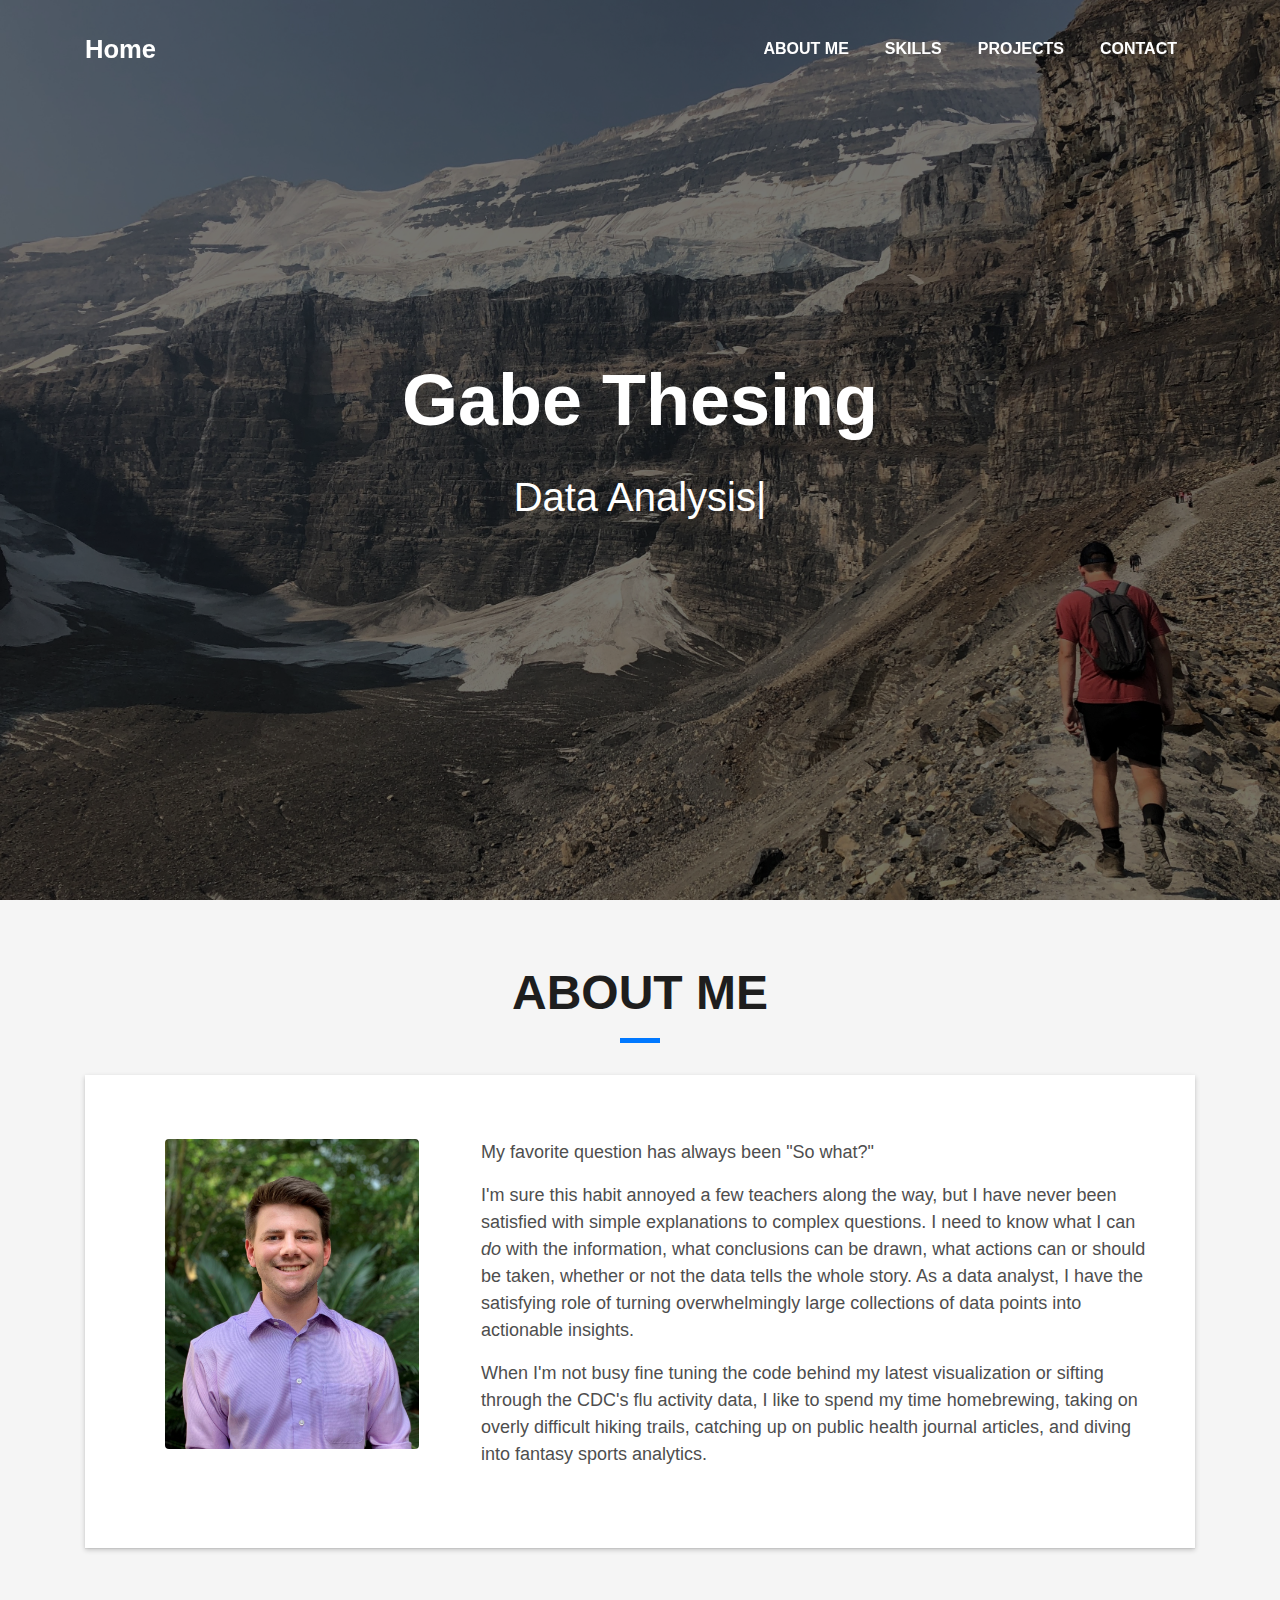
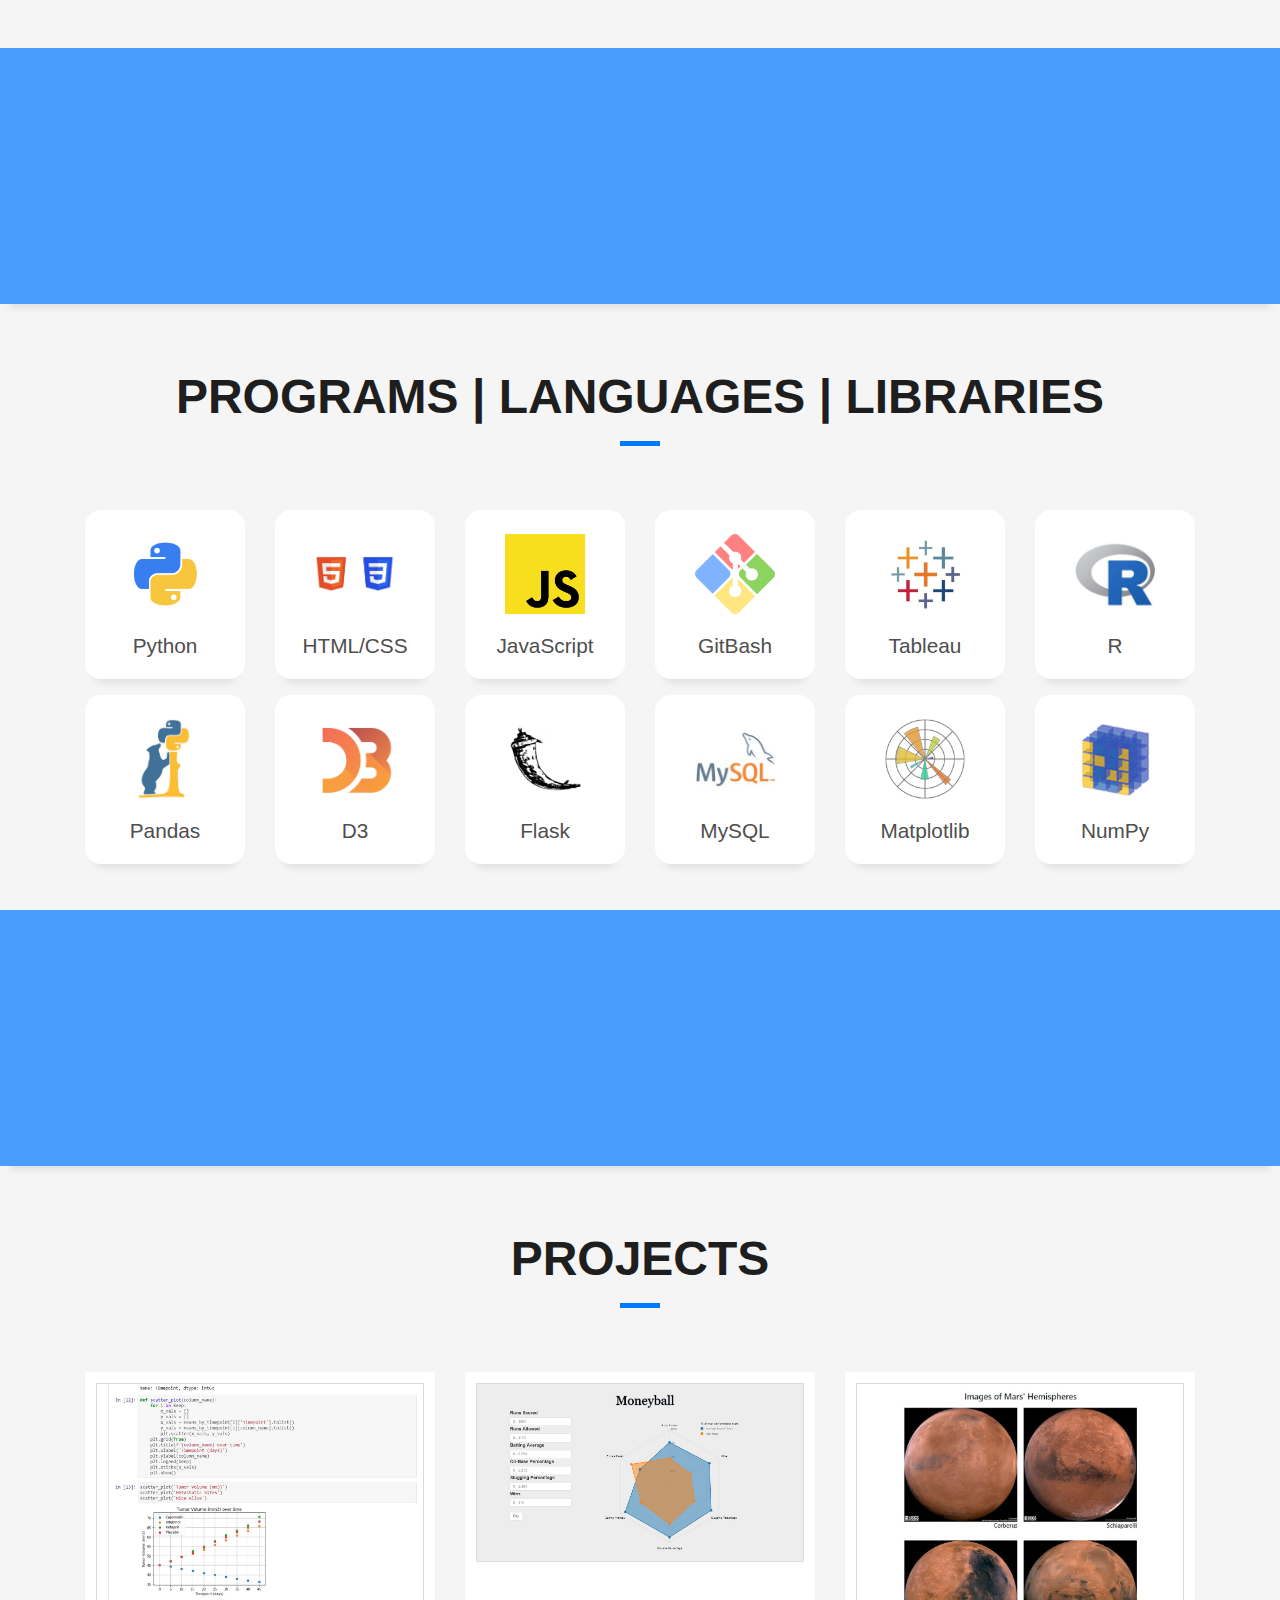
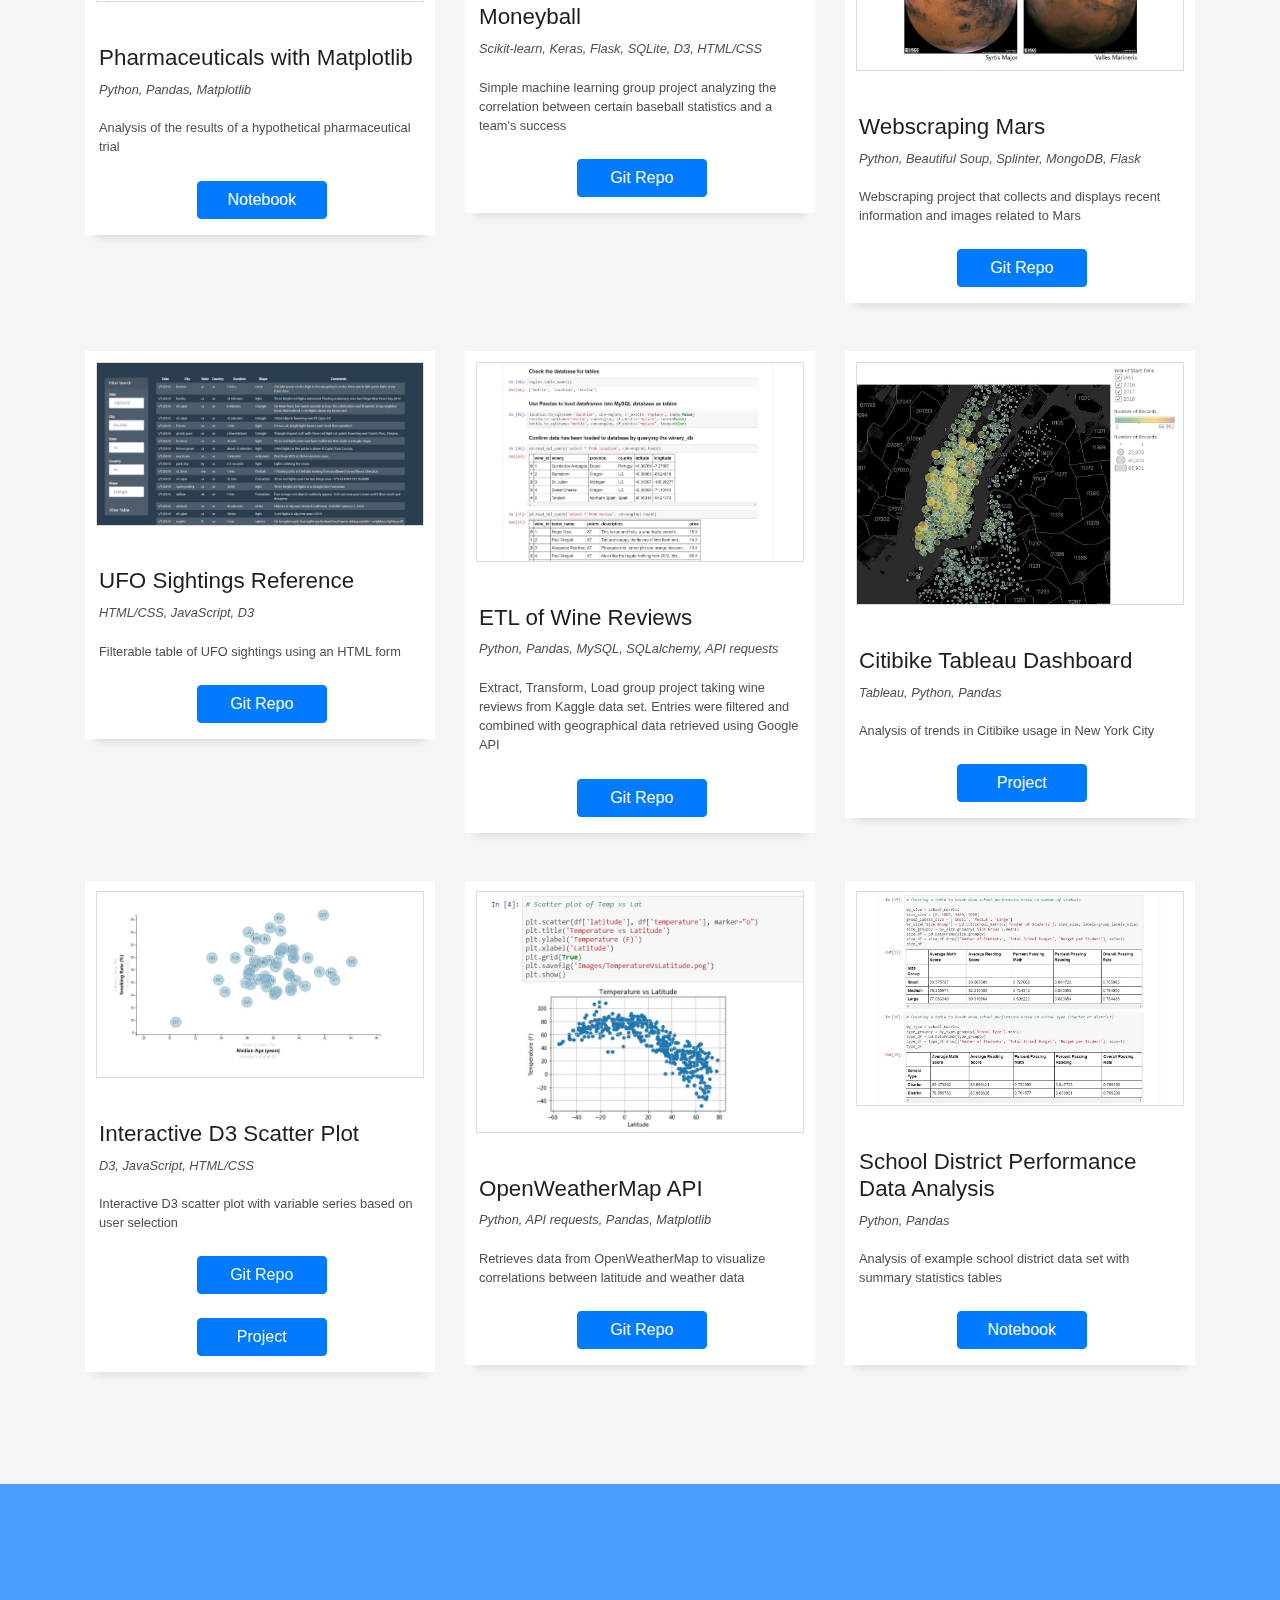
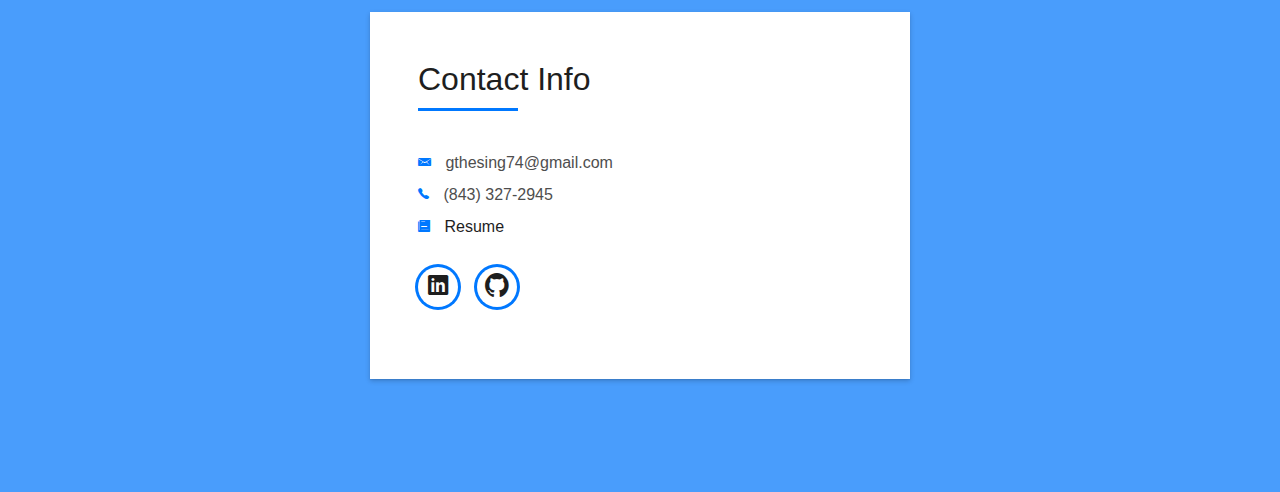
<file: portfolio/index.html>
<!DOCTYPE html>
<html lang="en">
<head>
  <meta charset="utf-8">
  <title>Gabe Thesing Portfolio</title>
  <meta content="width=device-width, initial-scale=1.0" name="viewport">
  <meta content="" name="keywords">
  <meta content="" name="description">

  <!-- Favicons -->
  <!-- <link href="img/favicon.png" rel="icon">  tab icon image -->
  <link href="img/saturn.png" rel="icon">
  <link href="img/apple-touch-icon.png" rel="apple-touch-icon">

  <!-- Bootstrap CSS File -->
  <link href="lib/bootstrap/css/bootstrap.min.css" rel="stylesheet">

  <!-- Libraries CSS Files -->
  <link href="lib/font-awesome/css/font-awesome.min.css" rel="stylesheet">
  <link href="lib/animate/animate.min.css" rel="stylesheet">
  <link href="lib/ionicons/css/ionicons.min.css" rel="stylesheet">
  <link href="lib/owlcarousel/assets/owl.carousel.min.css" rel="stylesheet">
  <link href="lib/lightbox/css/lightbox.min.css" rel="stylesheet">

  <!-- Main Stylesheet File -->
  <link href="css/style.css" rel="stylesheet">

  <!-- Global site tag (gtag.js) - Google Analytics -->
  <script async src="https://www.googletagmanager.com/gtag/js?id=UA-142850513-1"></script>
  <script>
    window.dataLayer = window.dataLayer || [];
    function gtag(){dataLayer.push(arguments);}
    gtag('js', new Date());

    gtag('config', 'UA-142850513-1');
  </script>

</head>

<body id="page-top">

  <!--/ Nav Start /-->
  <nav class="navbar navbar-b navbar-trans navbar-expand-md fixed-top" id="mainNav">
    <div class="container">
      <a class="navbar-brand js-scroll" href="#page-top">Home</a>
      <button class="navbar-toggler collapsed" type="button" data-toggle="collapse" data-target="#navbarDefault"
        aria-controls="navbarDefault" aria-expanded="false" aria-label="Toggle navigation">
        <span></span>
        <span></span>
        <span></span>
      </button>
      <div class="navbar-collapse collapse justify-content-end" id="navbarDefault">
        <ul class="navbar-nav">
          <!-- <li class="nav-item">
            <a class="nav-link js-scroll active" href="#home">Home</a>
          </li> -->
          <li class="nav-item">
            <a class="nav-link js-scroll" href="#about">About Me</a>
          </li>
          <li class="nav-item">
            <a class="nav-link js-scroll" href="#service">Skills</a>
          </li>
          <li class="nav-item">
            <a class="nav-link js-scroll" href="#work">Projects</a>
          </li>
          <li class="nav-item">
            <a class="nav-link js-scroll" href="#contact">Contact</a>
          </li>
          <!-- Blog link in navbar -->
          <!-- <li class="nav-item"><a class="nav-link" href="blog-single.html">Blog</a></li> -->
        </ul>
      </div>
    </div>
  </nav>
  <!--/ Nav End /-->

  <!--/ Intro Skew Start /-->
  <div id="home" class="intro route bg-image" style="background-image: url(img/moraine-hiking.jpg)">
    <div class="overlay-itro"></div>
    <div class="intro-content display-table">
      <div class="table-cell">
        <div class="container">
          <h1 class="intro-title mb-4">Gabe Thesing</h1>
          <p class="intro-subtitle"><span><b>Data </b></span><span class="text-slider-items">Analysis,Visualization,Wrangling</span><strong class="text-slider"></strong></p>
          <!-- <p class="pt-3"><a class="btn btn-primary btn js-scroll px-4" href="#about" role="button">Learn More</a></p> -->
        </div>
      </div>
    </div>
  </div>
  <!--/ Intro Skew End /-->

  <!-- About Me section start -->
  <section id="about" class="about-mf sect-pt4 route">
    <div class="container">
      <div class="row">
        <div class="col-sm-12">
          <div class="title-box text-center" style="margin-bottom:2rem">
            <h3 class="title-a">
              About Me
            </h3>
            <p class="subtitle-a"></p>
            <div class="line-mf"></div>
          </div>
        </div>
        <div class="col-sm-12">
          <div class="box-shadow-full" style="margin-bottom: 100px">
            <div class="row">
              <div class="col-md-4">
                <div class="about-img">
                  <img src="img/linkedin_pic.jpg" class="img-fluid rounded b-shadow-a" alt="Avatar">
                </div>
                <div class="skill-mf">
                  <!-- <span>HTML</span> <span class="pull-right">85%</span>
                  <div class="progress">
                    <div class="progress-bar" role="progressbar" style="width: 85%;" aria-valuenow="85" aria-valuemin="0"
                      aria-valuemax="100"></div>
                  </div> -->
                </div>
              </div>
              <div class="col-md-8">
                <div class="about-me pt-4 pt-md-0">
                  <!-- <div class="title-box-2">
                    <h5 class="title-left">
                      About me
                    </h5>
                  </div> -->
                  <p class="lead">
                    My favorite question has always been "So what?"
                  </p>
                  <p class="lead">
                    I'm sure this habit annoyed a few teachers along the way, but I have never been satisfied with simple explanations to complex questions.  
                    I need to know what I can <i>do</i> with the information, what conclusions can be drawn, what actions can or should be taken, whether or not the data tells the whole story.  
                    As a data analyst, I have the satisfying role of turning overwhelmingly large collections of data points into actionable insights.
                  </p>
                  <p class="lead">
                    When I'm not busy fine tuning the code behind my latest visualization or sifting through the CDC's flu activity data, I like to spend my time homebrewing, taking on overly difficult hiking trails, catching up on public health journal articles, and diving into fantasy sports analytics. 
                  </p>
                </div>
              </div>
            </div>
          </div>
        </div>
      </div>
    </div>
  </section>
  <!-- About me section end -->

  <div class="section-counter paralax-mf bg-image" style="background-image: url(img/moraine-hiking.jpg)">
    <div class="overlay-mf"></div>
    </div>
  </div>

  <!--/ Section Services Star /-->
  <section id="service" class="services-mf route">
    <div class="container">
      <div class="row">
        <div class="col-sm-12">
          <div class="title-box text-center">
            <h3 class="title-a skills">
              Programs | Languages | Libraries
            </h3>
            <p class="subtitle-a"></p>
            <div class="line-mf"></div>
          </div>
        </div>
      </div>
      <div class="row">
        <div class="col-sm-6 col-md-4 col-lg-2">
          <div class="service-box">
            <div class="service-ico">
              <img src="img/logo/python.ico" class="skills-icon" alt="python-logo">
            </div>
            <div class="service-content">
              <p class="s-description text-center">
                Python 
              </p>
            </div>
          </div>
        </div>
        <div class="col-sm-6 col-md-4 col-lg-2">
          <div class="service-box">
            <div class="service-ico">
              <img src="img/logo/html-css.jpg" class="skills-icon" alt="html-css-logo">
            </div>
            <div class="service-content">
              <p class="s-description text-center">
                HTML/CSS 
              </p>
            </div>
          </div>
        </div>
        <div class="col-sm-6 col-md-4 col-lg-2">
          <div class="service-box">
            <div class="service-ico">
                <img src="img/logo/javascript.png" class="skills-icon" alt="js-logo">
            </div>
            <div class="service-content">
              <p class="s-description text-center">
                JavaScript
              </p>
            </div>
          </div>
        </div>
        <div class="col-sm-6 col-md-4 col-lg-2">
          <div class="service-box">
            <div class="service-ico">
                <img src="img/logo/gitbash.png" class="skills-icon" alt="gitbash-logo">
            </div>
            <div class="service-content">
              <p class="s-description text-center">
                GitBash
              </p>
            </div>
          </div>
        </div>
        <div class="col-sm-6 col-md-4 col-lg-2">
          <div class="service-box">
            <div class="service-ico">
                <img src="img/logo/tableau.jpg" class="skills-icon" alt="tableau-logo">
            </div>
            <div class="service-content">
              <p class="s-description text-center">
                Tableau
              </p>
            </div>
          </div>
        </div>
        <div class="col-sm-6 col-md-4 col-lg-2">
          <div class="service-box">
            <div class="service-ico">
                <img src="img/logo/R.JPG" class="skills-icon" alt="r-logo">
            </div>
            <div class="service-content">
              <p class="s-description text-center">
                R
              </p>
            </div>
          </div>
        </div>
        <div class="col-sm-6 col-md-4 col-lg-2">
          <div class="service-box">
            <div class="service-ico">
                <img src="img/logo/pandas.jpg" class="skills-icon" alt="pandas-logo">
            </div>
            <div class="service-content">
              <p class="s-description text-center">
                Pandas
              </p>
            </div>
          </div>
        </div>
        <div class="col-sm-6 col-md-4 col-lg-2">
          <div class="service-box">
            <div class="service-ico">
                <img src="img/logo/d3.png" class="skills-icon" alt="d3-logo">
            </div>
            <div class="service-content">
              <p class="s-description text-center">
                D3
              </p>
            </div>
          </div>
        </div>
        <div class="col-sm-6 col-md-4 col-lg-2">
          <div class="service-box">
            <div class="service-ico">
                <img src="img/logo/flask.jpg" class="skills-icon" alt="flask-logo">
            </div>
            <div class="service-content">
              <p class="s-description text-center">
                Flask
              </p>
            </div>
          </div>
        </div>
        <div class="col-sm-6 col-md-4 col-lg-2">
          <div class="service-box">
            <div class="service-ico">
                <img src="img/logo/mysql.jpg" class="skills-icon" alt="mysql-logo">
            </div>
            <div class="service-content">
              <p class="s-description text-center">
                MySQL
              </p>
            </div>
          </div>
        </div>
        <div class="col-sm-6 col-md-4 col-lg-2">
          <div class="service-box">
            <div class="service-ico">
                <img src="img/logo/matplotlib.png" class="skills-icon" alt="matplotlib-logo">
            </div>
            <div class="service-content">
              <p class="s-description text-center">
                Matplotlib
              </p>
            </div>
          </div>
        </div>
        <div class="col-sm-6 col-md-4 col-lg-2">
          <div class="service-box">
            <div class="service-ico">
                <img src="img/logo/numpy.png" class="skills-icon" alt="numpy-logo">
            </div>
            <div class="service-content">
              <p class="s-description text-center">
                NumPy
              </p>
            </div>
          </div>
        </div>
      </div>
    </div>
    <svg width="100" height="30"></svg>
  </section>
  <!--/ Section Services End /-->

  <!-- <div class="section-counter paralax-mf bg-image" style="background-image: url(img/counters-bg.jpg)"> -->
  <div class="section-counter paralax-mf bg-image" style="background-image: url(img/moraine-hiking.jpg)">
    <div class="overlay-mf"></div>
    <div class="container">
      <!-- <div class="row">
        <div class="col-sm-3 col-lg-3">
          <div class="counter-box">
            <div class="counter-ico">
              <span class="ico-circle"><i class="ion-checkmark-round"></i></span>
            </div>
            <div class="counter-num">
              <p class="counter">450</p>
              <span class="counter-text">WORKS COMPLETED</span>
            </div>
          </div>
        </div>
        <div class="col-sm-3 col-lg-3">
          <div class="counter-box pt-4 pt-md-0">
            <div class="counter-ico">
              <span class="ico-circle"><i class="ion-ios-calendar-outline"></i></span>
            </div>
            <div class="counter-num">
              <p class="counter">15</p>
              <span class="counter-text">YEARS OF EXPERIENCE</span>
            </div>
          </div>
        </div>
        <div class="col-sm-3 col-lg-3">
          <div class="counter-box pt-4 pt-md-0">
            <div class="counter-ico">
              <span class="ico-circle"><i class="ion-ios-people"></i></span>
            </div>
            <div class="counter-num">
              <p class="counter">550</p>
              <span class="counter-text">TOTAL CLIENTS</span>
            </div>
          </div>
        </div>
        <div class="col-sm-3 col-lg-3">
          <div class="counter-box pt-4 pt-md-0">
            <div class="counter-ico">
              <span class="ico-circle"><i class="ion-ribbon-a"></i></span>
            </div>
            <div class="counter-num">
              <p class="counter">36</p>
              <span class="counter-text">AWARD WON</span>
            </div>
          </div>
        </div> -->
      </div>
    </div>
  </div>

  <!--/ Section Portfolio Star /-->
  <section id="work" class="portfolio-mf sect-pt4 route">
    <div class="container">
      <div class="row">
        <div class="col-sm-12">
          <div class="title-box text-center">
            <h3 class="title-a">
              Projects
            </h3>
            <p class="subtitle-a">
            </p>
            <div class="line-mf"></div>
          </div>
        </div>
      </div>
      <div class="row">

        <div class="col-md-4">
          <div class="work-box">
            <a>
              <div class="work-img">
                <img src="img/pymaceuticals-preview.JPG" alt="" class="img-fluid">
              </div>
              <div class="work-content">
                <div class="row">
                  <div class="col-sm-12">
                    <h2 class="w-title">Pharmaceuticals with Matplotlib</h2>
                    <div class="w-more">
                      <span class="w-date">
                        <i>Python, Pandas, Matplotlib</i>
                      </span><br><br>                 
                      <span class="w-date">
                        Analysis of the results of a hypothetical pharmaceutical trial 
                      </span>
                    </div>
                    <a href="https://github.com/gthesing/05-matplotlib-pymaceuticals/blob/master/main_pymaceuticals.ipynb" target="_blank" class="btn btn-primary">
                      Notebook
                    </a>
                  </div>
                </div>
              </div>
            </a>
          </div>
        </div>
        <div class="col-md-4">
          <div class="work-box">
            <!-- <a href="img/work-1.jpg" data-lightbox="gallery-mf"> -->
            <a>
              <div class="work-img">
                <img src="img/moneyball_preview.JPG" alt="" class="img-fluid">
              </div>
              <div class="work-content">
                <div class="row">
                  <div class="col-sm-12">
                    <h2 class="w-title">Moneyball</h2>
                    <div class="w-more">
                      <span class="w-date">
                        <i>Scikit-learn, Keras, Flask, SQLite, D3, HTML/CSS</i>
                      </span><br><br>                 
                      <span class="w-date">
                         Simple machine learning group project analyzing the correlation between certain baseball statistics and a team's success
                      </span>
                    </div>
                    <a href="https://github.com/gthesing/moneyball" target="_blank" class="btn btn-primary">
                      Git Repo
                    </a>
                    <!-- <a href="#" target="_blank" class="btn btn-primary">
                      Project
                    </a> -->
                  </div>
                  <!-- <div class="col-sm-4">
                    <div class="w-like">
                      <span class="ion-ios-plus-outline"></span>
                    </div>
                  </div> -->
                </div>
              </div>
            </a>
          </div>
        </div>
        <div class="col-md-4">
          <div class="work-box">
            <a>
              <div class="work-img">
                <img src="img/mars-preview.JPG" alt="" class="img-fluid">
              </div>
              <div class="work-content">
                <div class="row">
                  <div class="col-sm-12">
                    <h2 class="w-title">Webscraping Mars</h2>
                    <div class="w-more">
                      <span class="w-date">
                        <i>Python, Beautiful Soup, Splinter, MongoDB, Flask</i>
                      </span><br><br>
                      <span class="w-date">
                        Webscraping project that collects and displays recent information and images related to Mars 
                      </span>
                    </div>
                    <a href="https://github.com/gthesing/10-mars-mission-webscraping" target="_blank" class="btn btn-primary">
                      Git Repo
                    </a>
                    <!-- <a href="#" target="_blank" class="btn btn-primary">
                      Project
                    </a> -->
                  </div>
                </div>
              </div>
            </a>
          </div>
        </div>
        <div class="col-md-4">
          <div class="work-box">
            <a>
              <div class="work-img">
                <img src="img/aliens-preview.JPG" alt="" class="img-fluid">
              </div>
              <div class="work-content">
                <div class="row">
                  <div class="col-sm-12">
                    <h2 class="w-title">UFO Sightings Reference</h2>
                    <div class="w-more">
                      <span class="w-date">
                        <i>HTML/CSS, JavaScript, D3</i>
                      </span><br><br>
                      <span class="w-date">
                        Filterable table of UFO sightings using an HTML form
                      </span>
                    </div>
                    <a href="https://github.com/gthesing/Aliens-JS" target="_blank" class="btn btn-primary">
                      Git Repo
                    </a>
                    <!-- <a href="#" target="_blank" class="btn btn-primary">
                      Project
                    </a> -->
                  </div>
                </div>
              </div>
            </a>
          </div>
        </div>
        <div class="col-md-4">
          <div class="work-box">
            <a>
              <div class="work-img">
                <img src="img/ETL-preview.JPG" alt="" class="img-fluid">
              </div>
              <div class="work-content">
                <div class="row">
                  <div class="col-sm-12">
                    <h2 class="w-title">ETL of Wine Reviews</h2>
                    <div class="w-more">
                      <span class="w-date">
                        <i>Python, Pandas, MySQL, SQLalchemy, API requests</i>
                      </span><br><br>
                      <span class="w-date">
                        Extract, Transform, Load group project taking wine reviews from Kaggle data set.  Entries were filtered and combined with geographical data retrieved using Google API 
                      </span>
                    </div>
                    <a href="https://github.com/gthesing/wine-ETL/" target="_blank" class="btn btn-primary">
                      Git Repo
                    </a>
                  </div>
                </div>
              </div>
            </a>
          </div>
        </div>
        <div class="col-md-4">
          <div class="work-box">
            <a>
              <div class="work-img">
                <img src="img/citibike-preview.JPG" alt="" class="img-fluid">
              </div>
              <div class="work-content">
                <div class="row">
                  <div class="col-sm-12">
                    <h2 class="w-title">Citibike Tableau Dashboard</h2>
                    <div class="w-more">
                      <span class="w-date">
                        <i>Tableau, Python, Pandas</i>
                      </span><br><br>
                      <span class="w-date">
                        Analysis of trends in Citibike usage in New York City 
                      </span>
                    </div>
                    <a href="https://gthesing.github.io/projects/citibike/" target="_blank" class="btn btn-primary">
                      Project
                    </a>
                  </div>
                </div>
              </div>
            </a>
          </div>
        </div>
        <div class="col-md-4">
          <div class="work-box">
            <a>
              <div class="work-img">
                <img src="img/d3-interactive-preview.JPG" alt="" class="img-fluid">
              </div>
              <div class="work-content">
                <div class="row">
                  <div class="col-sm-12">
                    <h2 class="w-title">Interactive D3 Scatter Plot</h2>
                    <div class="w-more">
                      <span class="w-date">
                        <i>D3, JavaScript, HTML/CSS</i>
                      </span><br><br>
                      <span class="w-date">
                        Interactive D3 scatter plot with variable series based on user selection
                      </span>
                    </div>
                    <a href="https://github.com/gthesing/13-D3-interactive-plotting" target="_blank" class="btn btn-primary">
                      Git Repo
                    </a>
                    <a href="https://gthesing.github.io/projects/D3interactive/" target="_blank" class="btn btn-primary">
                      Project
                    </a>
                  </div>
                </div>
              </div>
            </a>
          </div>
        </div>
        <div class="col-md-4">
          <div class="work-box">
            <a>
              <div class="work-img">
                <img src="img/openweather-preview.JPG" alt="" class="img-fluid">
              </div>
              <div class="work-content">
                <div class="row">
                  <div class="col-sm-12">
                    <h2 class="w-title">OpenWeatherMap API</h2>
                    <div class="w-more">
                      <span class="w-date">
                        <i>Python, API requests, Pandas, Matplotlib</i>
                      </span><br><br>
                      <span class="w-date">
                        Retrieves data from OpenWeatherMap to visualize correlations between latitude and weather data
                      </span>
                    </div>
                    <a href="https://github.com/gthesing/06-WeatherPy" target="_blank" class="btn btn-primary">
                      Git Repo
                    </a>
                  </div>
                </div>
              </div>
            </a>
          </div>
        </div>
        <div class="col-md-4">
          <div class="work-box">
            <a>
              <div class="work-img">
                <img src="img/py-academy-preview.JPG" alt="" class="img-fluid">
              </div>
              <div class="work-content">
                <div class="row">
                  <div class="col-sm-12">
                    <h2 class="w-title">School District Performance Data Analysis</h2>
                    <div class="w-more">
                      <span class="w-date">
                        <i>Python, Pandas</i>
                      </span><br><br>
                      <span class="w-date">
                        Analysis of example school district data set with summary statistics tables 
                      </span>
                    </div>
                    <a href="https://github.com/gthesing/04-pyacademy/blob/master/AcademyOfPy.ipynb" target="_blank" class="btn btn-primary">
                      Notebook
                    </a>
                  </div>
                </div>
              </div>
            </a>
          </div>
        </div>
        
      </div>
    </div>
  </section>
  <!--/ Section Portfolio End /-->

  <!--/ Section Contact-Footer Star /-->
  <section class="paralax-mf footer-paralax bg-image sect-mt4 route" style="background-image: url(img/moraine-hiking.jpg)">
    <div class="overlay-mf"></div>
    <div class="container">
      <div class="row">
        <div class="col-sm-3"></div>
        <div class="col-sm-6">
          <div class="contact-mf">
            <div id="contact" class="box-shadow-full">
              <div class="row">
                <!-- <div class="col-md-6">
                  <div class="title-box-2">
                    <h5 class="title-left">
                      Send Us a Message
                    </h5>
                  </div>
                  <div>
                      <form action="" method="post" role="form" class="contactForm">
                      <div id="sendmessage">Your message has been sent. Thank you!</div>
                      <div id="errormessage"></div>
                      <div class="row">
                        <div class="col-md-12 mb-3">
                          <div class="form-group">
                            <input type="text" name="name" class="form-control" id="name" placeholder="Your Name" data-rule="minlen:4" data-msg="Please enter at least 4 chars" />
                            <div class="validation"></div>
                          </div>
                        </div>
                        <div class="col-md-12 mb-3">
                          <div class="form-group">
                            <input type="email" class="form-control" name="email" id="email" placeholder="Your Email" data-rule="email" data-msg="Please enter a valid email" />
                            <div class="validation"></div>
                          </div>
                        </div>
                        <div class="col-md-12 mb-3">
                            <div class="form-group">
                              <input type="text" class="form-control" name="subject" id="subject" placeholder="Subject" data-rule="minlen:4" data-msg="Please enter at least 8 chars of subject" />
                              <div class="validation"></div>
                            </div>
                        </div>
                        <div class="col-md-12 mb-3">
                          <div class="form-group">
                            <textarea class="form-control" name="message" rows="5" data-rule="required" data-msg="Please write something for us" placeholder="Message"></textarea>
                            <div class="validation"></div>
                          </div>
                        </div>
                        <div class="col-md-12">
                          <button type="submit" class="button button-a button-big button-rouded">Send Message</button>
                        </div>
                      </div>
                    </form>
                  </div>
                </div> -->

                <div class="col-md-12">
                  <div class="title-box-2 pt-4 pt-md-0">
                    <h5 class="title-left">
                      Contact Info
                    </h5>
                  </div>
                  <div class="more-info">
                    <ul class="list-ico">
                      <li><span class="ion-email"></span> gthesing74@gmail.com</li>
                      <li><span class="ion-ios-telephone"></span> (843) 327-2945</li>
                      <li><span class="ion-ios-paper" style=""></span><a href="../portfolio/img/GabeThesingResume.pdf"> Resume</a></li>
                    </ul>
                  </div>
                  <div class="socials">
                    <ul>
                      <!-- Social media icons with links -->
                      <li><a href="https://www.linkedin.com/in/gabethesing/" target="_blank"><span class="ico-circle"><i class="ion-social-linkedin"></i></span></a></li>
                      <li><a href="https://github.com/gthesing" target="_blank"><span class="ico-circle"><i class="ion-social-github"></i></span></a></li>
                      <!-- <li><a href="https://codepen.io/gthesing/"><span class="ico-circle"><i class="ion-social-codepen"></i></span></a></li> -->
                      <!-- <li><a href="#"><span class="ico-circle"><i class="ion-social-twitter" alt="Twitter"></i></span></a></li> -->
                    </ul>
                  </div>
                </div>
                
              </div>
            </div>
          </div>
        </div>
        <div class="col-sm-3"></div>
      </div>
    </div>
    <footer>
      <div class="container">
        <div class="row">
          <div class="col-sm-12">
            <div class="copyright-box">
              <!-- <p class="copyright">&copy; Copyright <strong>DevFolio</strong>. All Rights Reserved</p> -->
              
            </div>
          </div>
        </div>
      </div>
    </footer>
  </section>
  <!--/ Section Contact-footer End /-->

  <a href="#" class="back-to-top"><i class="fa fa-chevron-up"></i></a>
  <div id="preloader"></div>

  <!-- JavaScript Libraries -->
  <script src="lib/jquery/jquery.min.js"></script>
  <script src="lib/jquery/jquery-migrate.min.js"></script>
  <script src="lib/popper/popper.min.js"></script>
  <script src="lib/bootstrap/js/bootstrap.min.js"></script>
  <script src="lib/easing/easing.min.js"></script>
  <script src="lib/counterup/jquery.waypoints.min.js"></script>
  <script src="lib/counterup/jquery.counterup.js"></script>
  <script src="lib/owlcarousel/owl.carousel.min.js"></script>
  <script src="lib/lightbox/js/lightbox.min.js"></script>
  <script src="lib/typed/typed.min.js"></script>
  <!-- Contact Form JavaScript File -->
  <script src="contactform/contactform.js"></script>

  <!-- Template Main Javascript File -->
  <script src="js/main.js"></script>

</body>
</html>
</file>
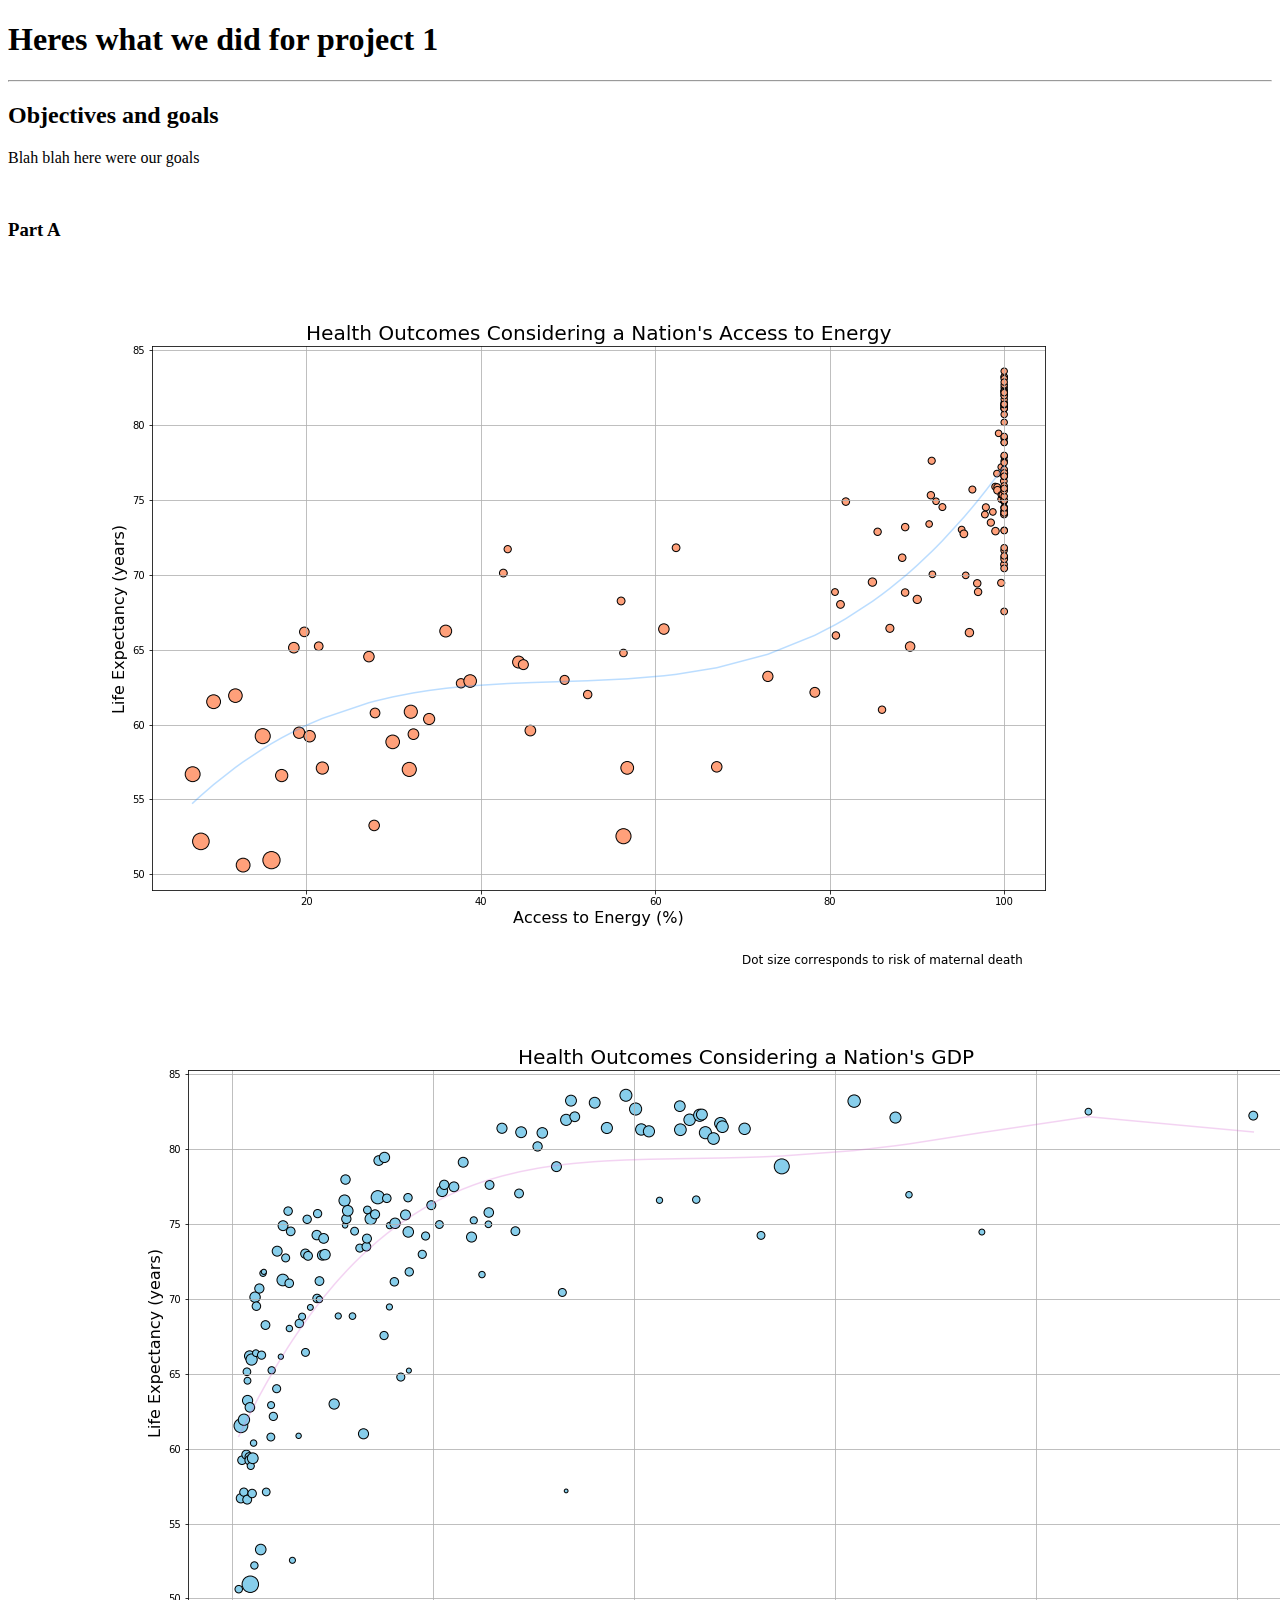
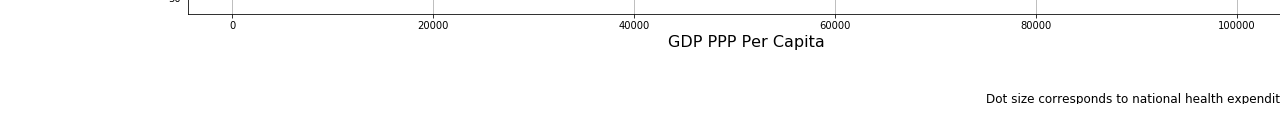
<file: project_1/index.html>
<!DOCTYPE html>
<html lang="en">

<!-- Header -->
<head>
    <meta charset="UTF-8">
    <title>Title of the webpage</title>
</head>

<!-- Body -->
<body>
    <h1>Heres what we did for project 1</h1>
    <hr>

    <h2>Objectives and goals</h2>
    <p>Blah blah here were our goals</p>
    <br>

    <h3>Part A</h3>
    
    <img src="pic1.png" alt="first picture">
    <img src="pic2.png" alt="second picture">

</body>



</html>
</file>
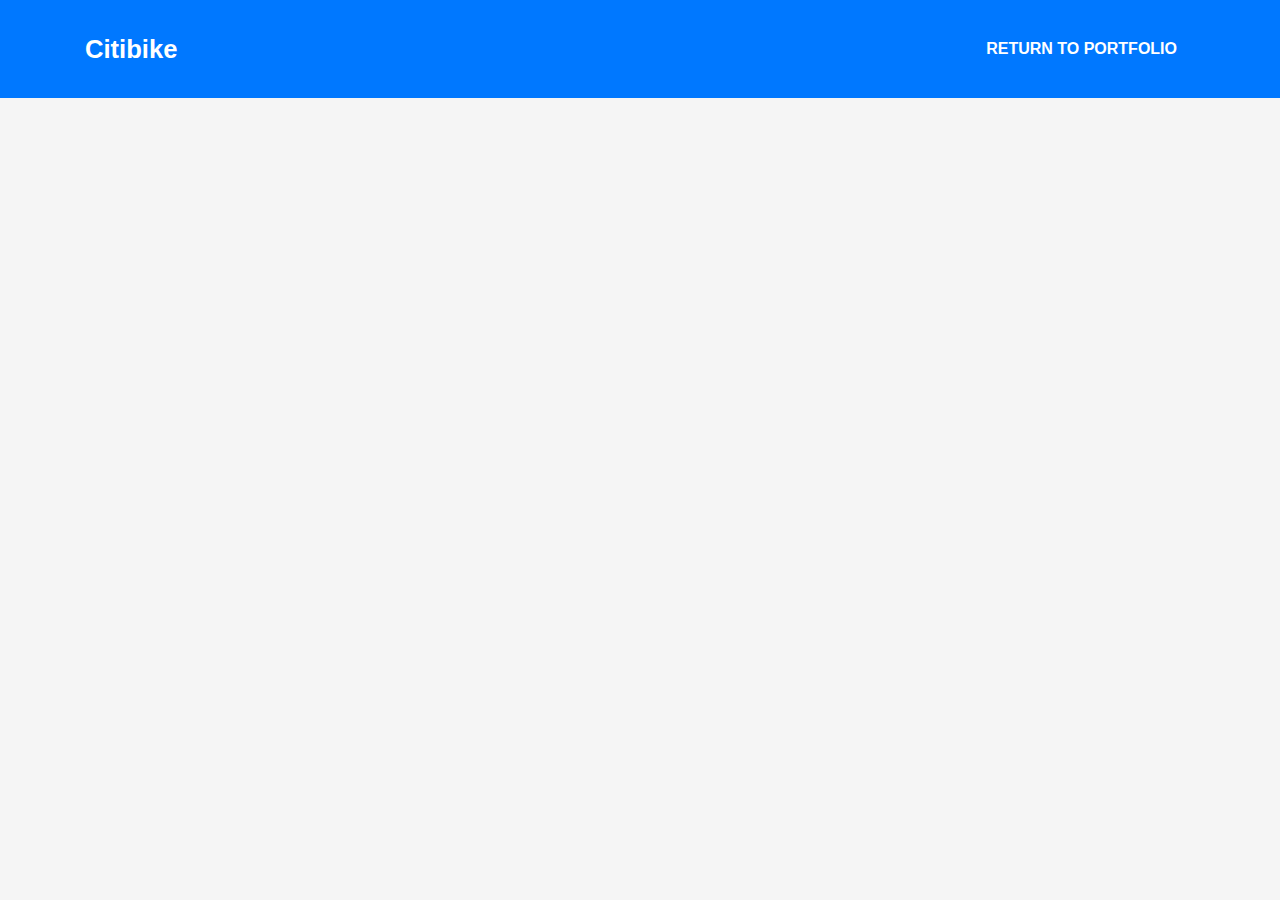
<file: projects/citibike/index.html>
<!DOCTYPE html>
<html lang="en">
<head>
  <meta charset="utf-8">
  <title>Citibike</title>

  <!-- Project specific scripts/links -->

  <!--  -->

  <meta content="width=device-width, initial-scale=1.0" name="viewport">
  <meta content="" name="keywords">
  <meta content="" name="description">

  <!-- Favicons -->
  <link href="../../portfolio/img/saturn.png" rel="icon">
  <link href="../../portfolio/img/apple-touch-icon.png" rel="apple-touch-icon">

  <!-- Bootstrap CSS File -->
  <link href="../../portfolio/lib/bootstrap/css/bootstrap.min.css" rel="stylesheet">

  <!-- Libraries CSS Files -->
  <link href="../../portfolio/lib/font-awesome/css/font-awesome.min.css" rel="stylesheet">
  <link href="../../portfolio/lib/animate/animate.min.css" rel="stylesheet">
  <link href="../../portfolio/lib/ionicons/css/ionicons.min.css" rel="stylesheet">
  <link href="../../portfolio/lib/owlcarousel/assets/owl.carousel.min.css" rel="stylesheet">
  <link href="../../portfolio/lib/lightbox/css/lightbox.min.css" rel="stylesheet">

  <!-- Main Stylesheet File -->
  <link href="../../portfolio/css/style.css" rel="stylesheet">

  <!-- Global site tag (gtag.js) - Google Analytics -->
  <!-- <script async src="https://www.googletagmanager.com/gtag/js?id=UA-142850513-1"></script>
  <script>
    window.dataLayer = window.dataLayer || [];
    function gtag(){dataLayer.push(arguments);}
    gtag('js', new Date());

    gtag('config', 'UA-142850513-1');
  </script> -->

</head>

<body>
  
  <!--/ Nav Start /-->
  <nav class="navbar navbar-b navbar-trans navbar-expand-md fixed-top" style="background-color: #0078ff" id="mainNav">
    <div class="container">
      <a class="navbar-brand js-scroll" href="#page-top" style="color:white">Citibike</a>
      <button class="navbar-toggler collapsed" type="button" data-toggle="collapse" data-target="#navbarDefault"
        aria-controls="navbarDefault" aria-expanded="false" aria-label="Toggle navigation">
        <span></span>
        <span></span>
        <span></span>
      </button>
      <div class="navbar-collapse collapse justify-content-end" id="navbarDefault">
        <ul class="navbar-nav">
          <li class="nav-item">
            <a class="nav-link js-scroll" href="../../portfolio/index.html" style="color:white">Return to Portfolio</a>
          </li>
        </ul>
      </div>
    </div>
  </nav>
  <!--/ Nav End /-->

  <svg>
      <rect height="10" width="10" fill-opacity="0.0"></rect>
  </svg>


  <!-- Project specific HTML -->
  <section id="tableau_viz" class="portfolio-mf sect-pt4 route">
    <div class="container">
        <div class='tableauPlaceholder' id='viz1564116984735' style='position: relative'><noscript><a href='#'><img alt=' ' src='https:&#47;&#47;public.tableau.com&#47;static&#47;images&#47;8N&#47;8N56J99D4&#47;1_rss.png' style='border: none' /></a></noscript><object class='tableauViz'  style='display:none;'><param name='host_url' value='https%3A%2F%2Fpublic.tableau.com%2F' /> <param name='embed_code_version' value='3' /> <param name='path' value='shared&#47;8N56J99D4' /> <param name='toolbar' value='yes' /><param name='static_image' value='https:&#47;&#47;public.tableau.com&#47;static&#47;images&#47;8N&#47;8N56J99D4&#47;1.png' /> <param name='animate_transition' value='yes' /><param name='display_static_image' value='yes' /><param name='display_spinner' value='yes' /><param name='display_overlay' value='yes' /><param name='display_count' value='yes' /></object></div>                <script type='text/javascript'>                    var divElement = document.getElementById('viz1564116984735');                    var vizElement = divElement.getElementsByTagName('object')[0];                    vizElement.style.width='100%';vizElement.style.height=(divElement.offsetWidth*0.75)+'px';                    var scriptElement = document.createElement('script');                    scriptElement.src = 'https://public.tableau.com/javascripts/api/viz_v1.js';                    vizElement.parentNode.insertBefore(scriptElement, vizElement);                </script>
    </div>
  </div>
  <!-- Project specific HTML end -->

    <svg>
        <rect height="10" width="10" fill-opacity="0.0"></rect>
    </svg>
  
  <!-- Top of page arrow -->
  <a href="#" class="back-to-top"><i class="fa fa-chevron-up"></i></a>

  <div id="preloader"></div>

  <!-- JavaScript Libraries -->
  <script src="../../portfolio/lib/jquery/jquery.min.js"></script>
  <script src="../../portfolio/lib/jquery/jquery-migrate.min.js"></script>
  <script src="../../portfolio/lib/popper/popper.min.js"></script>
  <script src="../../portfolio/lib/bootstrap/js/bootstrap.min.js"></script>
  <script src="../../portfolio/lib/easing/easing.min.js"></script>
  <script src="../../portfolio/lib/counterup/jquery.waypoints.min.js"></script>
  <script src="../../portfolio/lib/counterup/jquery.counterup.js"></script>
  <script src="../../portfolio/lib/owlcarousel/owl.carousel.min.js"></script>
  <script src="../../portfolio/lib/lightbox/js/lightbox.min.js"></script>
  <script src="../../portfolio/lib/typed/typed.min.js"></script>

  
  <!-- Template Main Javascript File -->
  <script src="../../portfolio/js/main.js"></script>

  <!-- Project specific scripts -->


</body>

</html>
</file>
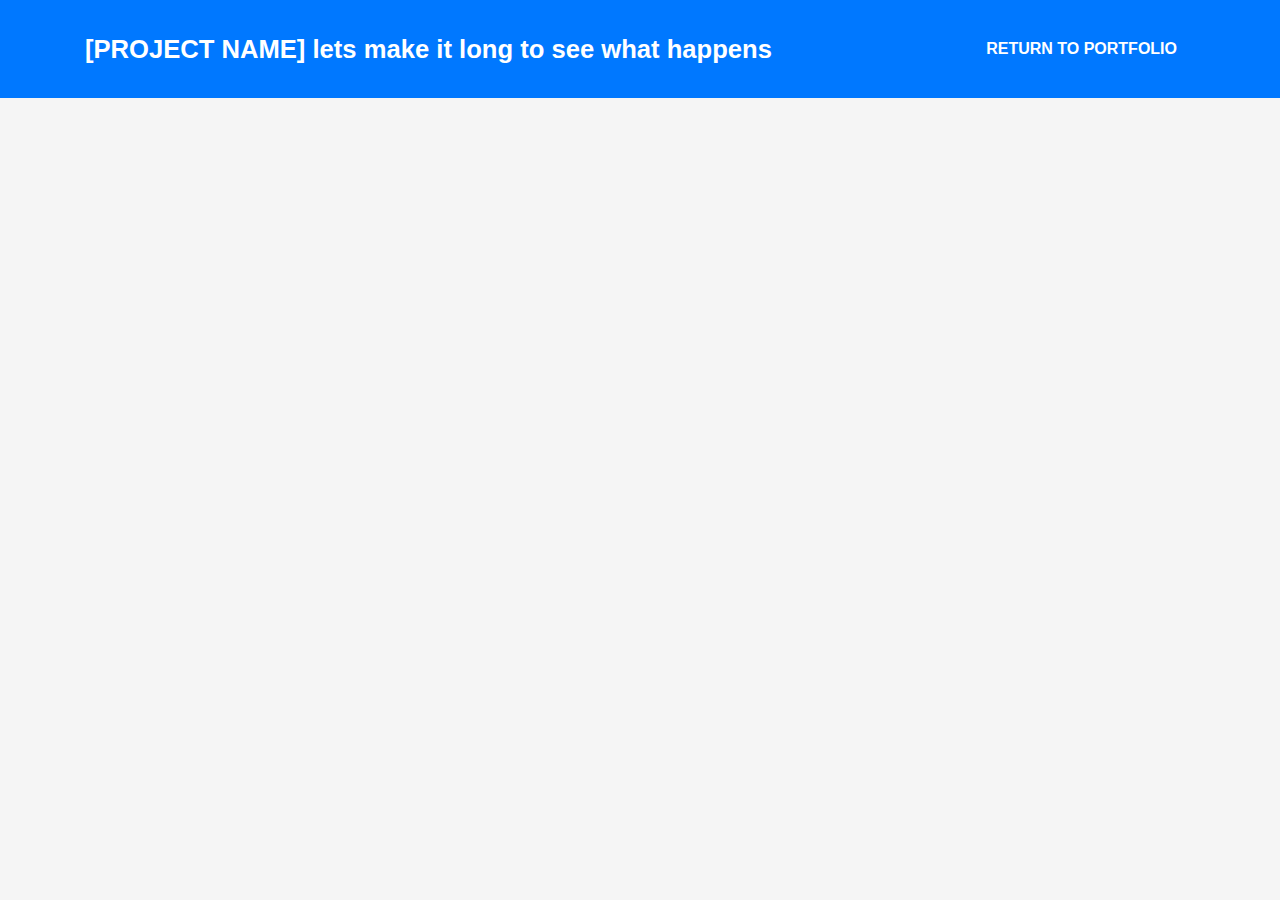
<file: projects/covid/index.html>
<!DOCTYPE html>
<html lang="en">
<head>
  <meta charset="utf-8">
  <title>[PROJECT NAME]</title>

  <!-- Project specific scripts/links -->

  <!--  -->

  <meta content="width=device-width, initial-scale=1.0" name="viewport">
  <meta content="" name="keywords">
  <meta content="" name="description">

  <!-- Favicons -->
  <link href="../../portfolio/img/saturn.png" rel="icon">
  <link href="../../portfolio/img/apple-touch-icon.png" rel="apple-touch-icon">

  <!-- Bootstrap CSS File -->
  <link href="../../portfolio/lib/bootstrap/css/bootstrap.min.css" rel="stylesheet">

  <!-- Libraries CSS Files -->
  <link href="../../portfolio/lib/font-awesome/css/font-awesome.min.css" rel="stylesheet">
  <link href="../../portfolio/lib/animate/animate.min.css" rel="stylesheet">
  <link href="../../portfolio/lib/ionicons/css/ionicons.min.css" rel="stylesheet">
  <link href="../../portfolio/lib/owlcarousel/assets/owl.carousel.min.css" rel="stylesheet">
  <link href="../../portfolio/lib/lightbox/css/lightbox.min.css" rel="stylesheet">

  <!-- Main Stylesheet File -->
  <link href="../../portfolio/css/style.css" rel="stylesheet">

  <!-- Global site tag (gtag.js) - Google Analytics -->
  <!-- <script async src="https://www.googletagmanager.com/gtag/js?id=UA-142850513-1"></script>
  <script>
    window.dataLayer = window.dataLayer || [];
    function gtag(){dataLayer.push(arguments);}
    gtag('js', new Date());

    gtag('config', 'UA-142850513-1');
  </script> -->

</head>

<body>
  
  <!--/ Nav Start /-->
  <nav class="navbar navbar-b navbar-trans navbar-expand-md fixed-top" style="background-color: #0078ff" id="mainNav">
    <div class="container">
      <a class="navbar-brand js-scroll" href="#page-top" style="color:white">[PROJECT NAME] lets make it long to see what happens</a>
      <button class="navbar-toggler collapsed" type="button" data-toggle="collapse" data-target="#navbarDefault"
        aria-controls="navbarDefault" aria-expanded="false" aria-label="Toggle navigation">
        <span></span>
        <span></span>
        <span></span>
      </button>
      <div class="navbar-collapse collapse justify-content-end" id="navbarDefault">
        <ul class="navbar-nav">
          <li class="nav-item">
            <a class="nav-link js-scroll" href="../../portfolio/index.html" style="color:white">Return to Portfolio</a>
          </li>
        </ul>
      </div>
    </div>
  </nav>
  <!--/ Nav End /-->


  <!-- Project specific HTML -->

  <!-- Project specific HTML end -->


  
  <!-- Top of page arrow -->
  <a href="#" class="back-to-top"><i class="fa fa-chevron-up"></i></a>

  <div id="preloader"></div>

  <!-- JavaScript Libraries -->
  <script src="../../portfolio/lib/jquery/jquery.min.js"></script>
  <script src="../../portfolio/lib/jquery/jquery-migrate.min.js"></script>
  <script src="../../portfolio/lib/popper/popper.min.js"></script>
  <script src="../../portfolio/lib/bootstrap/js/bootstrap.min.js"></script>
  <script src="../../portfolio/lib/easing/easing.min.js"></script>
  <script src="../../portfolio/lib/counterup/jquery.waypoints.min.js"></script>
  <script src="../../portfolio/lib/counterup/jquery.counterup.js"></script>
  <script src="../../portfolio/lib/owlcarousel/owl.carousel.min.js"></script>
  <script src="../../portfolio/lib/lightbox/js/lightbox.min.js"></script>
  <script src="../../portfolio/lib/typed/typed.min.js"></script>

  
  <!-- Template Main Javascript File -->
  <script src="../../portfolio/js/main.js"></script>

  <!-- Project specific scripts -->


</body>

</html>
</file>
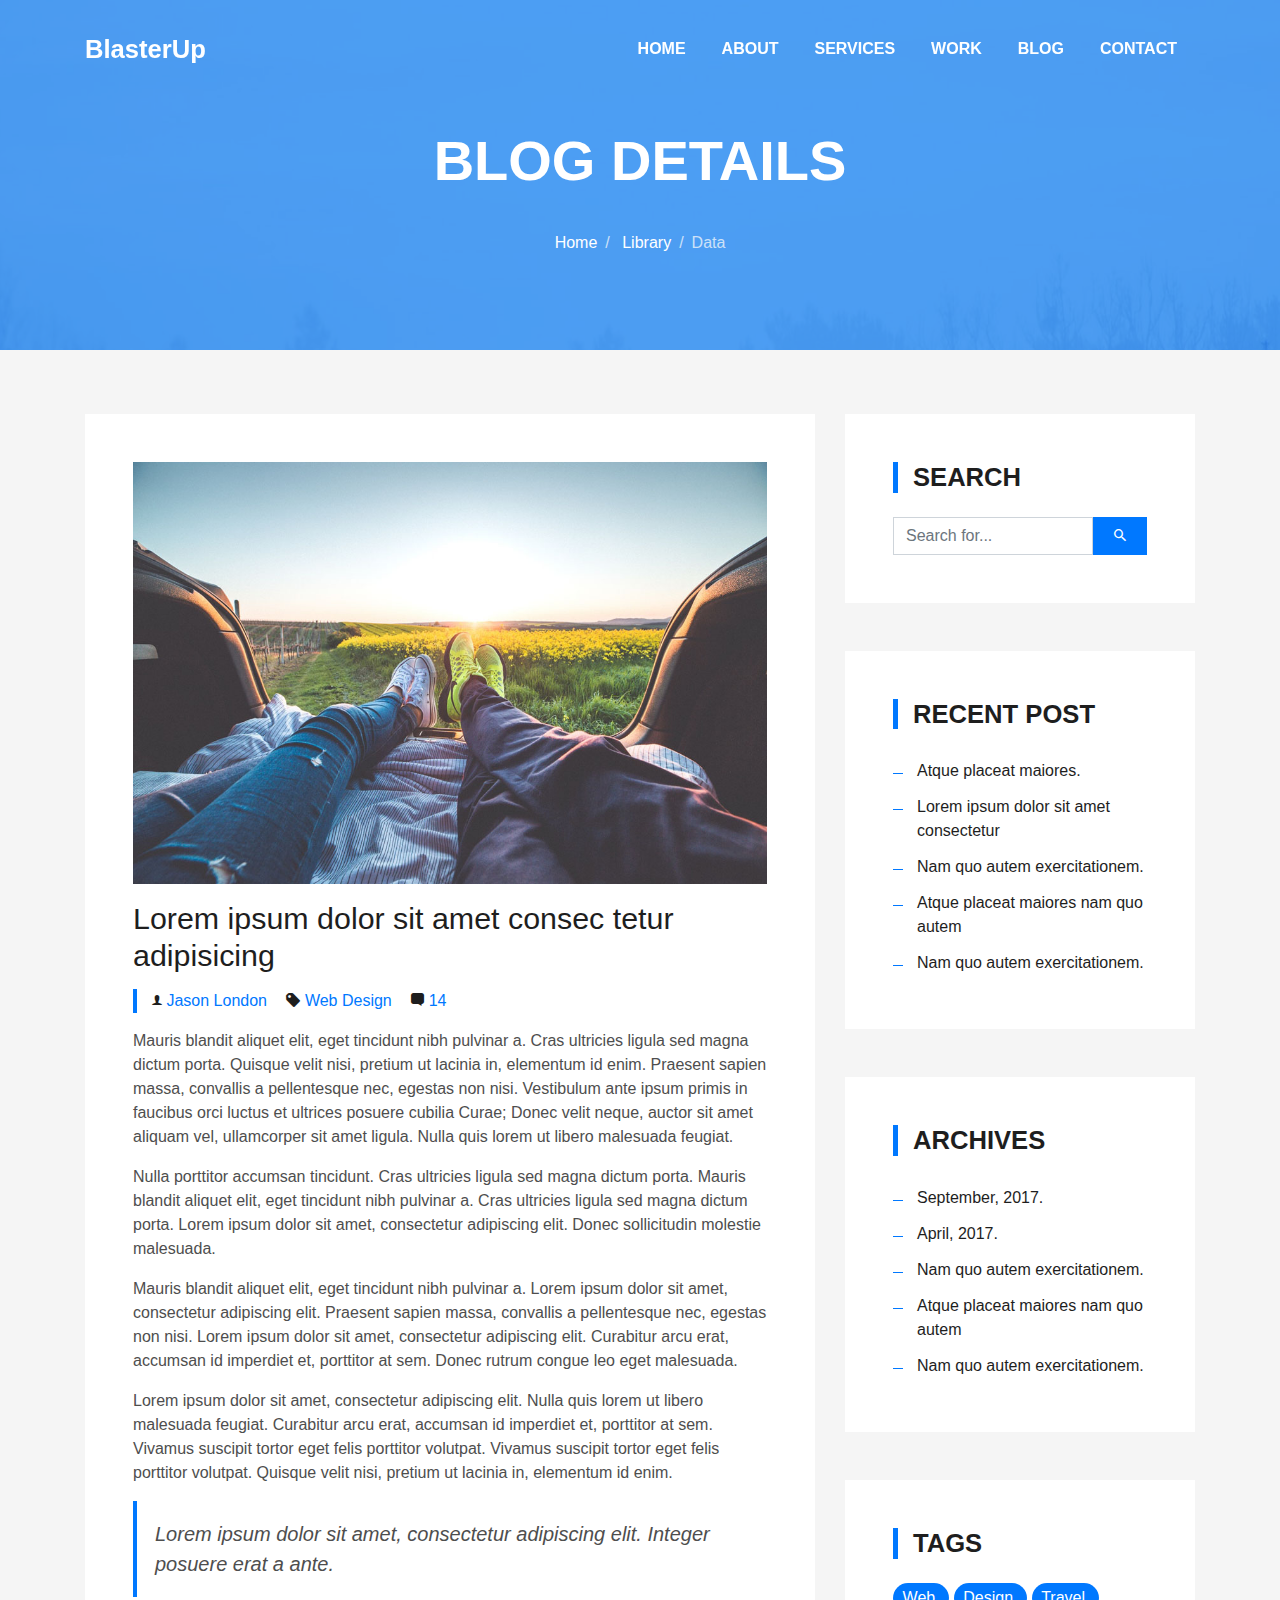
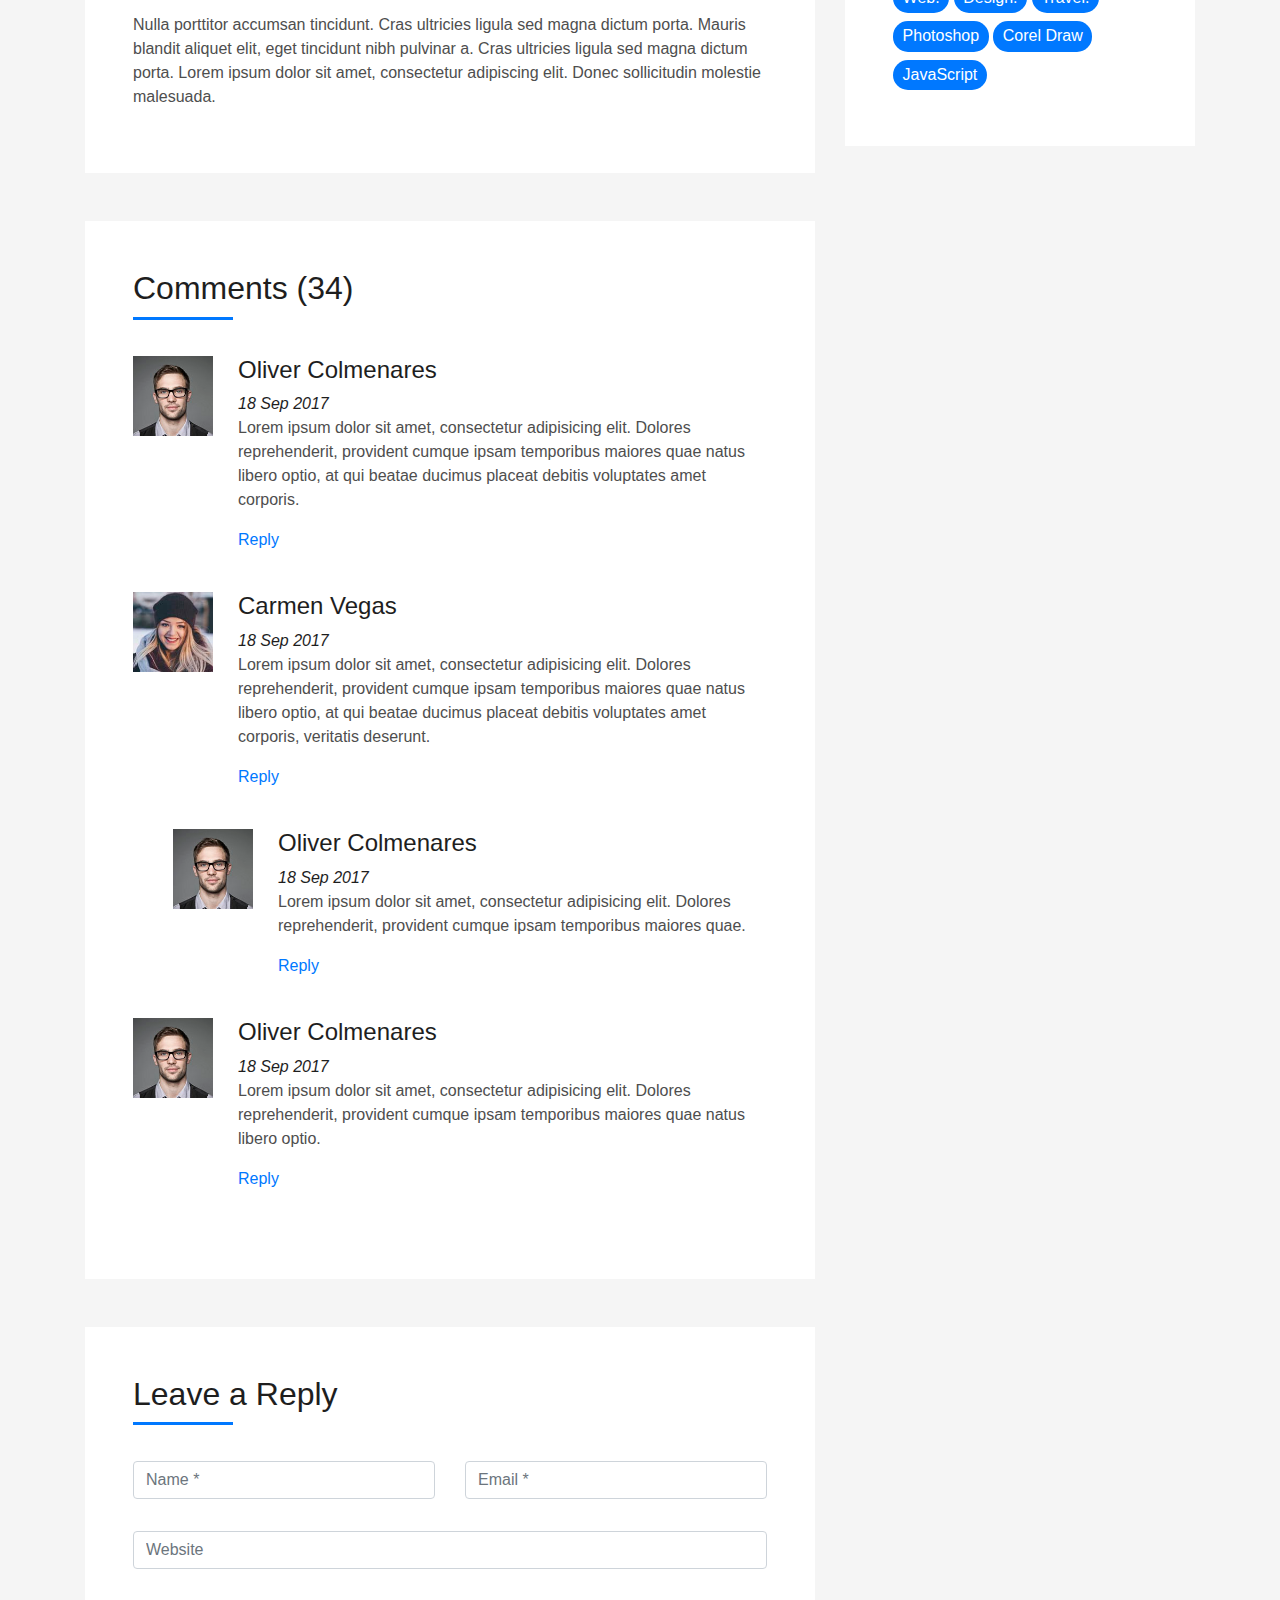
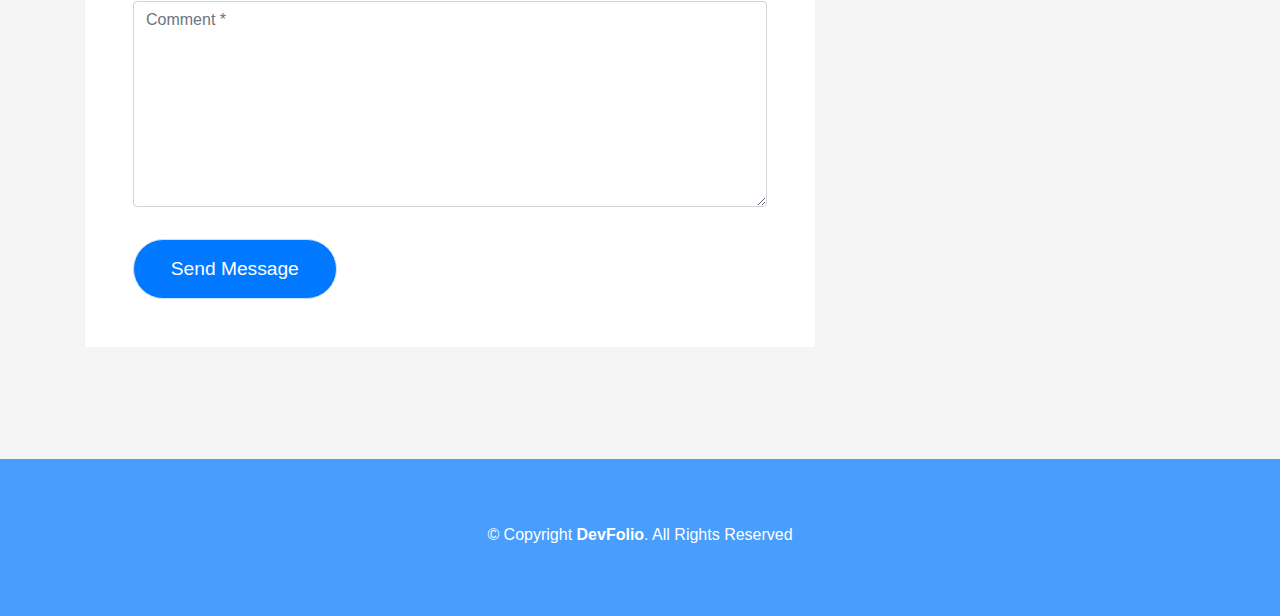
<file: portfolio/blog-single.html>
<!DOCTYPE html>
<html lang="en">
<head>
  <meta charset="utf-8">
  <title>DevFolio Bootstrap Template</title>
  <meta content="width=device-width, initial-scale=1.0" name="viewport">
  <meta content="" name="keywords">
  <meta content="" name="description">

  <!-- Favicons -->
  <link href="img/favicon.png" rel="icon">
  <link href="img/apple-touch-icon.png" rel="apple-touch-icon">

  <!-- Bootstrap CSS File -->
  <link href="lib/bootstrap/css/bootstrap.min.css" rel="stylesheet">

  <!-- Libraries CSS Files -->
  <link href="lib/font-awesome/css/font-awesome.min.css" rel="stylesheet">
  <link href="lib/animate/animate.min.css" rel="stylesheet">
  <link href="lib/ionicons/css/ionicons.min.css" rel="stylesheet">
  <link href="lib/owlcarousel/assets/owl.carousel.min.css" rel="stylesheet">
  <link href="lib/lightbox/css/lightbox.min.css" rel="stylesheet">

  <!-- Main Stylesheet File -->
  <link href="css/style.css" rel="stylesheet">

  <!-- =======================================================
    Theme Name: DevFolio
    Theme URL: https://bootstrapmade.com/devfolio-bootstrap-portfolio-html-template/
    Author: BootstrapMade.com
    License: https://bootstrapmade.com/license/
  ======================================================= -->
</head>

<body>
  <!--/ Nav Star /-->
  <nav class="navbar navbar-b navbar-trans navbar-expand-md fixed-top" id="mainNav">
    <div class="container">
      <a class="navbar-brand js-scroll" href="#page-top">BlasterUp</a>
      <button class="navbar-toggler collapsed" type="button" data-toggle="collapse" data-target="#navbarDefault"
        aria-controls="navbarDefault" aria-expanded="false" aria-label="Toggle navigation">
        <span></span>
        <span></span>
        <span></span>
      </button>
      <div class="navbar-collapse collapse justify-content-end" id="navbarDefault">
        <ul class="navbar-nav">
          <li class="nav-item">
            <a class="nav-link js-scroll" href="index.html">Home</a>
          </li>
          <li class="nav-item">
            <a class="nav-link js-scroll" href="#">About</a>
          </li>
          <li class="nav-item">
            <a class="nav-link js-scroll" href="#">Services</a>
          </li>
          <li class="nav-item">
            <a class="nav-link js-scroll" href="#">Work</a>
          </li>
          <li class="nav-item">
            <a class="nav-link js-scroll" href="#">Blog</a>
          </li>
          <li class="nav-item">
            <a class="nav-link js-scroll" href="#">Contact</a>
          </li>
        </ul>
      </div>
    </div>
  </nav>
  <!--/ Nav End /-->

  <!--/ Intro Skew Star /-->
  <div class="intro intro-single route bg-image" style="background-image: url(img/overlay-bg.jpg)">
    <div class="overlay-mf"></div>
    <div class="intro-content display-table">
      <div class="table-cell">
        <div class="container">
          <h2 class="intro-title mb-4">Blog Details</h2>
          <ol class="breadcrumb d-flex justify-content-center">
            <li class="breadcrumb-item">
              <a href="#">Home</a>
            </li>
            <li class="breadcrumb-item">
              <a href="#">Library</a>
            </li>
            <li class="breadcrumb-item active">Data</li>
          </ol>
        </div>
      </div>
    </div>
  </div>
  <!--/ Intro Skew End /-->

  <!--/ Section Blog-Single Star /-->
  <section class="blog-wrapper sect-pt4" id="blog">
    <div class="container">
      <div class="row">
        <div class="col-md-8">
          <div class="post-box">
            <div class="post-thumb">
              <img src="img/post-1.jpg" class="img-fluid" alt="">
            </div>
            <div class="post-meta">
              <h1 class="article-title">Lorem ipsum dolor sit amet consec tetur adipisicing</h1>
              <ul>
                <li>
                  <span class="ion-ios-person"></span>
                  <a href="#">Jason London</a>
                </li>
                <li>
                  <span class="ion-pricetag"></span>
                  <a href="#">Web Design</a>
                </li>
                <li>
                  <span class="ion-chatbox"></span>
                  <a href="#">14</a>
                </li>
              </ul>
            </div>
            <div class="article-content">
              <p>
                Mauris blandit aliquet elit, eget tincidunt nibh pulvinar a. Cras ultricies ligula sed magna dictum
                porta. Quisque velit
                nisi, pretium ut lacinia in, elementum id enim. Praesent sapien massa, convallis a pellentesque
                nec, egestas non nisi. Vestibulum ante ipsum primis in faucibus orci luctus et ultrices posuere
                cubilia Curae; Donec velit neque, auctor sit amet aliquam vel, ullamcorper sit amet ligula.
                Nulla quis lorem ut libero malesuada feugiat.
              </p>
              <p>
                Nulla porttitor accumsan tincidunt. Cras ultricies ligula sed magna dictum porta. Mauris blandit
                aliquet elit, eget tincidunt
                nibh pulvinar a. Cras ultricies ligula sed magna dictum porta. Lorem ipsum dolor sit amet,
                consectetur adipiscing elit. Donec sollicitudin molestie malesuada.
              </p>
              <p>
                Mauris blandit aliquet elit, eget tincidunt nibh pulvinar a. Lorem ipsum dolor sit amet, consectetur
                adipiscing elit. Praesent
                sapien massa, convallis a pellentesque nec, egestas non nisi. Lorem ipsum dolor sit amet,
                consectetur adipiscing elit. Curabitur arcu erat, accumsan id imperdiet et, porttitor at
                sem. Donec rutrum congue leo eget malesuada.
              </p>
              <p>
                Lorem ipsum dolor sit amet, consectetur adipiscing elit. Nulla quis lorem ut libero malesuada feugiat.
                Curabitur arcu erat,
                accumsan id imperdiet et, porttitor at sem. Vivamus suscipit tortor eget felis porttitor
                volutpat. Vivamus suscipit tortor eget felis porttitor volutpat. Quisque velit nisi, pretium
                ut lacinia in, elementum id enim.
              </p>
              <blockquote class="blockquote">
                <p class="mb-0">Lorem ipsum dolor sit amet, consectetur adipiscing elit. Integer posuere erat a ante.</p>
              </blockquote>
              <p>
                Nulla porttitor accumsan tincidunt. Cras ultricies ligula sed magna dictum porta. Mauris blandit
                aliquet elit, eget tincidunt
                nibh pulvinar a. Cras ultricies ligula sed magna dictum porta. Lorem ipsum dolor sit amet,
                consectetur adipiscing elit. Donec sollicitudin molestie malesuada.
              </p>
            </div>
          </div>
          <div class="box-comments">
            <div class="title-box-2">
              <h4 class="title-comments title-left">Comments (34)</h4>
            </div>
            <ul class="list-comments">
              <li>
                <div class="comment-avatar">
                  <img src="img/testimonial-2.jpg" alt="">
                </div>
                <div class="comment-details">
                  <h4 class="comment-author">Oliver Colmenares</h4>
                  <span>18 Sep 2017</span>
                  <p>
                    Lorem ipsum dolor sit amet, consectetur adipisicing elit. Dolores reprehenderit, provident cumque
                    ipsam temporibus maiores
                    quae natus libero optio, at qui beatae ducimus placeat debitis voluptates amet corporis.
                  </p>
                  <a href="3">Reply</a>
                </div>
              </li>
              <li>
                <div class="comment-avatar">
                  <img src="img/testimonial-4.jpg" alt="">
                </div>
                <div class="comment-details">
                  <h4 class="comment-author">Carmen Vegas</h4>
                  <span>18 Sep 2017</span>
                  <p>
                    Lorem ipsum dolor sit amet, consectetur adipisicing elit. Dolores reprehenderit, provident cumque
                    ipsam temporibus maiores
                    quae natus libero optio, at qui beatae ducimus placeat debitis voluptates amet corporis,
                    veritatis deserunt.
                  </p>
                  <a href="3">Reply</a>
                </div>
              </li>
              <li class="comment-children">
                <div class="comment-avatar">
                  <img src="img/testimonial-2.jpg" alt="">
                </div>
                <div class="comment-details">
                  <h4 class="comment-author">Oliver Colmenares</h4>
                  <span>18 Sep 2017</span>
                  <p>
                    Lorem ipsum dolor sit amet, consectetur adipisicing elit. Dolores reprehenderit, provident cumque
                    ipsam temporibus maiores
                    quae.
                  </p>
                  <a href="3">Reply</a>
                </div>
              </li>
              <li>
                <div class="comment-avatar">
                  <img src="img/testimonial-2.jpg" alt="">
                </div>
                <div class="comment-details">
                  <h4 class="comment-author">Oliver Colmenares</h4>
                  <span>18 Sep 2017</span>
                  <p>
                    Lorem ipsum dolor sit amet, consectetur adipisicing elit. Dolores reprehenderit, provident cumque
                    ipsam temporibus maiores
                    quae natus libero optio.
                  </p>
                  <a href="3">Reply</a>
                </div>
              </li>
            </ul>
          </div>
          <div class="form-comments">
            <div class="title-box-2">
              <h3 class="title-left">
                Leave a Reply
              </h3>
            </div>
            <form class="form-mf">
              <div class="row">
                <div class="col-md-6 mb-3">
                  <div class="form-group">
                    <input type="text" class="form-control input-mf" id="inputName" placeholder="Name *" required>
                  </div>
                </div>
                <div class="col-md-6 mb-3">
                  <div class="form-group">
                    <input type="email" class="form-control input-mf" id="inputEmail1" placeholder="Email *" required>
                  </div>
                </div>
                <div class="col-md-12 mb-3">
                  <div class="form-group">
                    <input type="url" class="form-control input-mf" id="inputUrl" placeholder="Website">
                  </div>
                </div>
                <div class="col-md-12 mb-3">
                  <div class="form-group">
                    <textarea id="textMessage" class="form-control input-mf" placeholder="Comment *" name="message"
                      cols="45" rows="8" required></textarea>
                  </div>
                </div>
                <div class="col-md-12">
                  <button type="submit" class="button button-a button-big button-rouded">Send Message</button>
                </div>
              </div>
            </form>
          </div>
        </div>
        <div class="col-md-4">
          <div class="widget-sidebar sidebar-search">
            <h5 class="sidebar-title">Search</h5>
            <div class="sidebar-content">
              <form>
                <div class="input-group">
                  <input type="text" class="form-control" placeholder="Search for..." aria-label="Search for...">
                  <span class="input-group-btn">
                    <button class="btn btn-secondary btn-search" type="button">
                      <span class="ion-android-search"></span>
                    </button>
                  </span>
                </div>
              </form>
            </div>
          </div>
          <div class="widget-sidebar">
            <h5 class="sidebar-title">Recent Post</h5>
            <div class="sidebar-content">
              <ul class="list-sidebar">
                <li>
                  <a href="#">Atque placeat maiores.</a>
                </li>
                <li>
                  <a href="#">Lorem ipsum dolor sit amet consectetur</a>
                </li>
                <li>
                  <a href="#">Nam quo autem exercitationem.</a>
                </li>
                <li>
                  <a href="#">Atque placeat maiores nam quo autem</a>
                </li>
                <li>
                  <a href="#">Nam quo autem exercitationem.</a>
                </li>
              </ul>
            </div>
          </div>
          <div class="widget-sidebar">
            <h5 class="sidebar-title">Archives</h5>
            <div class="sidebar-content">
              <ul class="list-sidebar">
                <li>
                  <a href="#">September, 2017.</a>
                </li>
                <li>
                  <a href="#">April, 2017.</a>
                </li>
                <li>
                  <a href="#">Nam quo autem exercitationem.</a>
                </li>
                <li>
                  <a href="#">Atque placeat maiores nam quo autem</a>
                </li>
                <li>
                  <a href="#">Nam quo autem exercitationem.</a>
                </li>
              </ul>
            </div>
          </div>
          <div class="widget-sidebar widget-tags">
            <h5 class="sidebar-title">Tags</h5>
            <div class="sidebar-content">
              <ul>
                <li>
                  <a href="#">Web.</a>
                </li>
                <li>
                  <a href="#">Design.</a>
                </li>
                <li>
                  <a href="#">Travel.</a>
                </li>
                <li>
                  <a href="#">Photoshop</a>
                </li>
                <li>
                  <a href="#">Corel Draw</a>
                </li>
                <li>
                  <a href="#">JavaScript</a>
                </li>
              </ul>
            </div>
          </div>
        </div>
      </div>
    </div>
  </section>
  <!--/ Section Blog-Single End /-->

  <!--/ Section Contact-Footer Star /-->
  <section class="paralax-mf footer-paralax bg-image sect-mt4 route" style="background-image: url(img/overlay-bg.jpg)">
    <div class="overlay-mf"></div>
    <footer>
      <div class="container">
        <div class="row">
          <div class="col-sm-12">
            <div class="copyright-box">
              <p class="copyright">&copy; Copyright <strong>DevFolio</strong>. All Rights Reserved</p>
              
            </div>
          </div>
        </div>
      </div>
    </footer>
  </section>
  <!--/ Section Contact-footer End /-->

  <a href="#" class="back-to-top"><i class="fa fa-chevron-up"></i></a>
  <div id="preloader"></div>

  <!-- JavaScript Libraries -->
  <script src="lib/jquery/jquery.min.js"></script>
  <script src="lib/jquery/jquery-migrate.min.js"></script>
  <script src="lib/popper/popper.min.js"></script>
  <script src="lib/bootstrap/js/bootstrap.min.js"></script>
  <script src="lib/easing/easing.min.js"></script>
  <script src="lib/counterup/jquery.waypoints.min.js"></script>
  <script src="lib/counterup/jquery.counterup.js"></script>
  <script src="lib/owlcarousel/owl.carousel.min.js"></script>
  <script src="lib/lightbox/js/lightbox.min.js"></script>
  <script src="lib/typed/typed.min.js"></script>
  <!-- Contact Form JavaScript File -->
  <script src="contactform/contactform.js"></script>

  <!-- Template Main Javascript File -->
  <script src="js/main.js"></script>

</body>
</html>
</file>
<file: portfolio/css/style.css>
/*
  Theme Name: DevFolio
  Theme URL: https://bootstrapmade.com/devfolio-bootstrap-portfolio-html-template/
  Author: BootstrapMade.com
  License: https://bootstrapmade.com/license/
*/

/*======================================
//--//-->   STYLES GENERALES
======================================*/

.lead {
  font-size: 18px;
}

body {
  background-color: #f5f5f5;
  color: #4e4e4e;
}

h1,
h2,
h3,
h4,
h5,
h6 {
  color: #1e1e1e;
}

a {
  color: #1e1e1e;
  transition: all 0.5s ease-in-out;
}

a:hover {
  color: #0078ff;
  text-decoration: none;
  transition: all 0.5s ease-in-out;
}

.p-r {
  position: relative;
}

.color-a {
  color: #0078ff;
}

.color-d {
  color: #f5f5f5;
}

.color-text-a {
  color: #4e4e4e;
}

.box-shadow,
.paralax-mf,
.service-box,
.work-box,
.card-blog {
  box-shadow: 0 13px 8px -10px rgba(0, 0, 0, 0.1);
}

.box-shadow-a,
.button:hover {
  box-shadow: 0 0 0 4px #cde1f8;
}

.display-5 {
  font-size: 2.5rem;
  font-weight: 300;
  line-height: 1.1;
}

.display-6 {
  font-size: 2rem;
  font-weight: 300;
  line-height: 1.1;
}

.avatar {
  width: 32px;
  height: 32px;
  margin-right: 4px;
  overflow: hidden;
}

.bg-image {
  background-repeat: no-repeat;
  background-attachment: fixed;
  background-size: cover;
  background-position: center center;
}

.overlay-mf {
  background-color: #0078ff;
}

.overlay-mf {
  position: absolute;
  top: 0;
  left: 0px;
  padding: 0;
  height: 100%;
  width: 100%;
  opacity: .7;
}

.paralax-mf {
  position: relative;
  padding: 8rem 0;
}

.display-table {
  width: 100%;
  height: 100%;
  display: table;
}

.table-cell {
  display: table-cell;
  vertical-align: middle;
}

/*--/ Sections /--*/

.sect-4 {
  padding: 4rem 0;
}

.sect-pt4 {
  padding-top: 4rem;
}

.sect-mt4 {
  margin-top: 4rem;
}

/*--/ Title s /--*/

.title-s {
  font-weight: 600;
  color: #1e1e1e;
  font-size: 1.1rem;
}

/*--/ Title A /--*/

.title-box {
  margin-bottom: 4rem;
}

.title-a {
  font-size: 3rem;
  font-weight: bold;
  text-transform: uppercase;
}

.skills {
  margin-top: 4rem;
}

.skills-icon {
  width: 80px;
}

.subtitle-a {
  color: #4e4e4e;
}

.line-mf {
  width: 40px;
  height: 5px;
  background-color: #0078ff;
  margin: 0 auto;
}

/*--/ Title Left /--*/

.title-box-2 {
  margin-bottom: 3rem;
}

.title-left {
  font-size: 2rem;
  position: relative;
}

.title-left:before {
  content: '';
  position: absolute;
  height: 3px;
  background-color: #0078ff;
  width: 100px;
  bottom: -12px;
}

/*------/ Box /------*/

.box-pl2 {
  padding-left: 2rem;
}

.box-shadow-full {
  padding: 3rem 1.25rem;
  position: relative;
  background-color: #fff;
  margin-bottom: 3rem;
  z-index: 2;
  box-shadow: 0 1px 1px 0 rgba(0, 0, 0, 0.06), 0 2px 5px 0 rgba(0, 0, 0, 0.2);
}

/*------/ Socials /------*/

.socials {
  padding: 1.5rem 0;
}

.socials ul li {
  display: inline-block;
}

.socials .ico-circle {
  height: 40px;
  width: 40px;
  font-size: 1.7rem;
  border-radius: 50%;
  line-height: 1.4;
  margin: 0 15px 0 0;
  box-shadow: 0 0 0 3px #0078ff;
  transition: all 500ms ease;
}

.socials .ico-circle:hover {
  background-color: #0078ff;
  color: #fff;
  box-shadow: 0 0 0 3px #cde1f8;
  transition: all 500ms ease;
}

/*------/ Ul resect /------*/

.ul-resect,
.socials ul,
.list-ico,
.blog-wrapper .post-meta ul,
.box-comments .list-comments,
.widget-sidebar .list-sidebar,
.widget-tags ul {
  list-style: none;
  padding-left: 0;
  margin-bottom: 0;
}

.list-ico {
  line-height: 2;
}

.list-ico span {
  color: #0078ff;
  margin-right: 10px;
}

/*------/ Ico Circle /------*/

.ico-circle {
  height: 100px;
  width: 100px;
  font-size: 2rem;
  border-radius: 50%;
  line-height: 1.55;
  margin: 0 auto;
  text-align: center;
  box-shadow: 0 0 0 10px #0078ff;
  display: block;
}

/*------/ Owl Carousel /------*/

.owl-theme .owl-dots {
  text-align: center;
  margin-top: 18px;
}

.owl-theme .owl-dots .owl-dot {
  display: inline-block;
}

.owl-theme .owl-dots .owl-dot span {
  width: 18px;
  height: 7px;
  margin: 5px 5px;
  background: #cde1f8;
  border: 0px solid #cde1f8;
  display: block;
  transition: all 0.6s ease-in-out;
  cursor: pointer;
}

.owl-theme .owl-dots .owl-dot:hover span {
  background-color: #cde1f8;
}

.owl-theme .owl-dots .owl-dot.active span {
  background-color: #1B1B1B;
  width: 25px;
}

/*--/ Scrolltop s /--*/

.scrolltop-mf {
  position: relative;
  display: none;
}

.scrolltop-mf span {
  z-index: 999;
  position: fixed;
  width: 42px;
  height: 42px;
  background-color: #0078ff;
  opacity: .7;
  font-size: 1.6rem;
  line-height: 1.5;
  text-align: center;
  color: #fff;
  top: auto;
  left: auto;
  right: 30px;
  bottom: 50px;
  cursor: pointer;
  border-radius: 50%;
}

/* Back to top button */

.back-to-top {
  position: fixed;
  display: none;
  background: #0078ff;
  color: #fff;
  width: 44px;
  height: 44px;
  text-align: center;
  line-height: 1;
  font-size: 16px;
  border-radius: 50%;
  right: 15px;
  bottom: 15px;
  transition: background 0.5s;
  z-index: 11;
}

.back-to-top i {
  padding-top: 12px;
  color: #fff;
}

/* Prelaoder */

#preloader {
  position: fixed;
  top: 0;
  left: 0;
  right: 0;
  bottom: 0;
  z-index: 9999;
  overflow: hidden;
  background: #fff;
}

#preloader:before {
  content: "";
  position: fixed;
  top: calc(50% - 30px);
  left: calc(50% - 30px);
  border: 6px solid #f2f2f2;
  border-top: 6px solid #0078ff;
  border-radius: 50%;
  width: 60px;
  height: 60px;
  -webkit-animation: animate-preloader 1s linear infinite;
  animation: animate-preloader 1s linear infinite;
}

@-webkit-keyframes animate-preloader {
  0% {
    -webkit-transform: rotate(0deg);
    transform: rotate(0deg);
  }

  100% {
    -webkit-transform: rotate(360deg);
    transform: rotate(360deg);
  }
}

@keyframes animate-preloader {
  0% {
    -webkit-transform: rotate(0deg);
    transform: rotate(0deg);
  }

  100% {
    -webkit-transform: rotate(360deg);
    transform: rotate(360deg);
  }
}

/*======================================
//--//-->   NAVBAR
======================================*/

.navbar-b {
  transition: all .5s ease-in-out;
  background-color: transparent;
  padding-top: 1.563rem;
  padding-bottom: 1.563rem;
}

.navbar-b.navbar-reduce {
  box-shadow: 0px 6px 9px 0px rgba(0, 0, 0, 0.06);
}

.navbar-b.navbar-trans .nav-item,
.navbar-b.navbar-reduce .nav-item {
  position: relative;
  padding-right: 10px;
  padding-left: 0;
}

.navbar-b.navbar-trans .nav-link,
.navbar-b.navbar-reduce .nav-link {
  color: #fff;
  text-transform: uppercase;
  font-weight: 600;
}

.navbar-b.navbar-trans .nav-link:before,
.navbar-b.navbar-reduce .nav-link:before {
  content: '';
  position: absolute;
  margin-left: 0px;
  width: 0%;
  bottom: 0;
  left: 0;
  height: 2px;
  transition: all 500ms ease;
}

.navbar-b.navbar-trans .nav-link:hover,
.navbar-b.navbar-reduce .nav-link:hover {
  color: #1B1B1B;
}

.navbar-b.navbar-trans .nav-link:hover:before,
.navbar-b.navbar-reduce .nav-link:hover:before {
  width: 35px;
}

.navbar-b.navbar-trans .show > .nav-link:before,
.navbar-b.navbar-trans .active > .nav-link:before,
.navbar-b.navbar-trans .nav-link.show:before,
.navbar-b.navbar-trans .nav-link.active:before,
.navbar-b.navbar-reduce .show > .nav-link:before,
.navbar-b.navbar-reduce .active > .nav-link:before,
.navbar-b.navbar-reduce .nav-link.show:before,
.navbar-b.navbar-reduce .nav-link.active:before {
  width: 35px;
}

.navbar-b.navbar-trans .nav-link:before {
  background-color: #fff;
}

.navbar-b.navbar-trans .nav-link:hover {
  color: #fff;
}

.navbar-b.navbar-trans .show > .nav-link,
.navbar-b.navbar-trans .active > .nav-link,
.navbar-b.navbar-trans .nav-link.show,
.navbar-b.navbar-trans .nav-link.active {
  color: #fff;
}

.navbar-b.navbar-reduce {
  transition: all .5s ease-in-out;
  background-color: #fff;
  padding-top: 15px;
  padding-bottom: 15px;
}

.navbar-b.navbar-reduce .nav-link {
  color: #0078ff;
}

.navbar-b.navbar-reduce .nav-link:before {
  background-color: #0078ff;
}

.navbar-b.navbar-reduce .nav-link:hover {
  color: #0078ff;
}

.navbar-b.navbar-reduce .show > .nav-link,
.navbar-b.navbar-reduce .active > .nav-link,
.navbar-b.navbar-reduce .nav-link.show,
.navbar-b.navbar-reduce .nav-link.active {
  color: #0078ff;
}

.navbar-b.navbar-reduce .navbar-brand {
  color: #0078ff;
}

.navbar-b.navbar-reduce .navbar-toggler span {
  background-color: #1B1B1B;
}

.navbar-b .navbar-brand {
  color: #fff;
  font-size: 1.6rem;
  font-weight: 600;
}

.navbar-b .navbar-nav .dropdown-item.show .dropdown-menu,
.navbar-b .dropdown.show .dropdown-menu,
.navbar-b .dropdown-btn.show .dropdown-menu {
  -webkit-transform: translate3d(0px, 0px, 0px);
  transform: translate3d(0px, 0px, 0px);
  visibility: visible !important;
}

.navbar-b .dropdown-menu {
  margin: 1.12rem 0 0;
  border-radius: 0;
}

.navbar-b .dropdown-menu .dropdown-item {
  padding: .7rem 1.7rem;
  transition: all 500ms ease;
}

.navbar-b .dropdown-menu .dropdown-item:hover {
  background-color: #0078ff;
  color: #fff;
  transition: all 500ms ease;
}

.navbar-b .dropdown-menu .dropdown-item.active {
  background-color: #0078ff;
}

/*--/ Hamburger Navbar /--*/

.navbar-toggler {
  position: relative;
}

.navbar-toggler:focus,
.navbar-toggler:active {
  outline: 0;
}

.navbar-toggler span {
  display: block;
  background-color: #fff;
  height: 3px;
  width: 25px;
  margin-top: 4px;
  margin-bottom: 4px;
  -webkit-transform: rotate(0deg);
  transform: rotate(0deg);
  left: 0;
  opacity: 1;
}

.navbar-toggler span:nth-child(1),
.navbar-toggler span:nth-child(3) {
  transition: -webkit-transform .35s ease-in-out;
  transition: transform .35s ease-in-out;
  transition: transform .35s ease-in-out, -webkit-transform .35s ease-in-out;
}

.navbar-toggler:not(.collapsed) span:nth-child(1) {
  position: absolute;
  left: 12px;
  top: 10px;
  -webkit-transform: rotate(135deg);
  transform: rotate(135deg);
  opacity: 0.9;
}

.navbar-toggler:not(.collapsed) span:nth-child(2) {
  height: 12px;
  visibility: hidden;
  background-color: transparent;
}

.navbar-toggler:not(.collapsed) span:nth-child(3) {
  position: absolute;
  left: 12px;
  top: 10px;
  -webkit-transform: rotate(-135deg);
  transform: rotate(-135deg);
  opacity: 0.9;
}

/*======================================
//--//-->   INTRO
======================================*/

.intro {
  height: 100vh;
  position: relative;
  color: #fff;
}

.intro .intro-content {
  text-align: center;
  position: absolute;
}

.intro .overlay-itro {
  background-color: rgba(0, 0, 0, 0.6);
  position: absolute;
  top: 0;
  left: 0px;
  padding: 0;
  height: 100%;
  width: 100%;
  opacity: .9;
}

.intro .intro-title {
  color: #fff;
  font-weight: 600;
  font-size: 3rem;
}

.intro .intro-subtitle {
  font-size: 1.5rem;
  font-weight: 300;
}

.intro .text-slider-items {
  display: none;
}

.intro-single {
  height: 350px;
}

.intro-single .intro-content {
  margin-top: 30px;
}

.intro-single .intro-title {
  text-transform: uppercase;
  font-size: 3rem;
}

.intro-single .breadcrumb {
  background-color: transparent;
  color: #0078ff;
}

.intro-single .breadcrumb .breadcrumb-item:before {
  color: #cde1f8;
}

.intro-single .breadcrumb .breadcrumb-item.active {
  color: #cde1f8;
}

.intro-single .breadcrumb a {
  color: #fff;
}

/*======================================
//--//-->   ABOUT
======================================*/

.about-mf .box-shadow-full {
  padding-top: 4rem;
  padding-bottom: 4rem;
}

.about-mf .about-img {
  margin-bottom: 2rem;
}

.about-mf .about-img img {
  display: block;
  margin-left: auto;
  margin-right: auto;
  width: 80%;
}



.skill-mf span {
  color: #4e4e4e;
}

.skill-mf .progress {
  background-color: #cde1f8;
  margin: .5rem 0 1.2rem 0;
  border-radius: 0;
  height: .7rem;
}

.skill-mf .progress .progress-bar {
  height: .7rem;
  background-color: #0078ff;
}

/*======================================
//--//-->   SERVICES
======================================*/

.service-box {
  background-color: #fff;
  padding: 1.5rem 1.3rem;
  padding-bottom: 0.1rem;
  border-radius: 1rem;
  margin-bottom: 1rem;
}

.service-box .ico-circle {
  height: 50px;
  width: 50px;
  font-size: 2.2rem;
  border-radius: 50%;
  line-height: 1.4;

  transition: all 500ms ease;
  /* font-size: 4rem; */
}

/* height: 40px;
width: 40px;
font-size: 1.7rem;
border-radius: 50%;
line-height: 1.4;
margin: 0 15px 0 0;
box-shadow: 0 0 0 3px #0078ff;
transition: all 500ms ease; */

.service-box:hover .ico-circle {
  transition: all 500ms ease;
  color: #fff;
  background-color: #0078ff;
  box-shadow: 0 0 0 10px #cde1f8;
}

.service-box .service-ico {
  margin-bottom: 1rem;
  color: #1e1e1e;
  text-align: center;
}



.service-box .s-title {
  font-size: 1.4rem;
  text-transform: uppercase;
  text-align: center;
  padding: .4rem 0;
}

.service-box .s-description {
  color: #4e4e4e;
  font-size: 1.3rem;
}

/*======================================
//--//-->   COUNTER
======================================*/

.counter-box {
  color: #fff;
  text-align: center;
}

.counter-ico {
  margin-bottom: 1rem;
}

.counter-ico .ico-circle {
  height: 60px;
  width: 60px;
  line-height: 1.8;
  box-shadow: 0 0 0 10px #cde1f8;
}

.counter-num .counter {
  font-size: 2rem;
  margin-bottom: 0;
}

/*======================================
//--//-->   PORTFOLIO
======================================*/

.work-box {
  margin-bottom: 3rem;
  -webkit-backface-visibility: hidden;
  backface-visibility: hidden;
  background-color: #fff;
}

.work-box:hover img {
  -webkit-transform: scale(1.3);
  transform: scale(1.3);
}

.work-img {
  display: block;
  overflow: hidden;
  padding: 3%;
}

.work-img img {
  transition: all 1s;
  border: 1px solid rgba(128, 128, 128, 0.288);
}

.work-content {
  padding: 2rem 3% 1rem 4%;
}

.work-content .w-more {
  color: #4e4e4e;
  font-size: .8rem;
}

.work-content .w-more .w-ctegory {
  color: #0078ff;
}

.work-content .w-like {
  font-size: 2.5rem;
  color: #0078ff;
  float: right;
}

.work-content .w-like a {
  color: #0078ff;
}

.work-content .w-like .num-like {
  font-size: .7rem;
}

.w-title {
  font-size: 1.4rem;
}

/*======================================
//--//-->   TESTIMONIALS
======================================*/

.testimonials .owl-carousel .owl-item img {
  width: auto;
}

.testimonial-box {
  color: #fff;
  text-align: center;
}

.testimonial-box .author-test {
  margin-top: 1rem;
}

.testimonial-box .author-test img {
  margin: 0 auto;
}

.testimonial-box .author {
  color: #fff;
  text-transform: uppercase;
  font-weight: 600;
  margin: 1rem 0;
  display: block;
  font-size: 1.4rem;
}

.testimonial-box .comit {
  font-size: 2rem;
  color: #0078ff;
  background-color: #fff;
  width: 52px;
  height: 52px;
  display: block;
  margin: 0 auto;
  border-radius: 50%;
  line-height: 1.6;
}

/*======================================
//--//-->   BLOG
======================================*/

.card-blog .card-body {
  position: relative;
}

.card-blog .card-category-box {
  position: absolute;
  text-align: center;
  top: -16px;
  left: 15px;
  right: 15px;
  line-height: 25px;
  overflow: hidden;
}

.card-blog .card-category {
  display: inline-block;
  color: #fff;
  padding: 0 15px 5px;
  overflow: hidden;
  background-color: #0078ff;
  border-radius: 4px;
}

.card-blog .card-category .category {
  color: #fff;
  display: inline-block;
  text-transform: uppercase;
  font-size: .7rem;
  letter-spacing: .1px;
  margin-bottom: 0;
}

.card-blog .card-title {
  font-size: 1.3rem;
  margin-top: .6rem;
}

.card-blog .card-description {
  color: #4e4e4e;
}

.card-blog .post-author {
  display: inline-block;
}

.card-blog .post-date {
  color: #4e4e4e;
  display: inline-block;
  float: right;
}

/*======================================
//--//-->   BLOG-SINGLE
======================================*/

.post-box,
.form-comments,
.box-comments,
.widget-sidebar {
  padding: 2rem;
  background-color: #fff;
  margin-bottom: 3rem;
}

.blog-wrapper .article-title {
  font-size: 1.5rem;
}

.blog-wrapper .post-meta {
  margin: 1rem 0;
}

.blog-wrapper .post-meta ul {
  border-left: 4px solid #0078ff;
  margin-top: 1rem;
}

.blog-wrapper .post-meta ul li {
  display: inline-block;
  margin-left: 15px;
}

.blog-wrapper .post-meta ul a {
  color: #0078ff;
}

.blog-wrapper .post-meta ul span {
  color: #1e1e1e;
}

.blog-wrapper .blockquote {
  border-left: 4px solid #0078ff;
  padding: 18px;
  font-style: italic;
}

/*------/ Comments /------*/

.box-comments .list-comments li {
  padding-bottom: 40px;
}

.box-comments .list-comments .comment-avatar {
  display: table-cell;
  vertical-align: top;
}

.box-comments .list-comments .comment-avatar img {
  width: 80px;
  height: 80px;
}

.box-comments .list-comments .comment-author {
  font-size: 1.3rem;
}

.box-comments .list-comments .comment-details {
  display: table-cell;
  vertical-align: top;
  padding-left: 25px;
}

.box-comments .list-comments a {
  color: #0078ff;
}

.box-comments .list-comments span {
  color: #1e1e1e;
  font-style: italic;
}

.box-comments .comment-children {
  margin-left: 40px;
}

/*------/ Sidebar /------*/

.widget-sidebar .sidebar-title {
  font-size: 1.6rem;
  font-weight: 600;
  border-left: 5px solid #0078ff;
  padding-left: 15px;
  text-transform: uppercase;
  margin-bottom: 1.5rem;
}

.widget-sidebar .list-sidebar li {
  position: relative;
  padding: 6px 0 6px 24px;
}

.widget-sidebar .list-sidebar li:before {
  position: absolute;
  content: "";
  width: 10px;
  height: 1px;
  left: 0;
  background-color: #0078ff;
  top: 20px;
}

.sidebar-search input {
  background-color: #fff;
  border-radius: 0;
  transition: all 0.5s ease-in-out;
}

.sidebar-search .btn-search {
  background-color: #0078ff;
  border-color: #0078ff;
  border-radius: 0;
  padding-left: 20px;
  padding-right: 20px;
}

.widget-tags ul li {
  display: inline-block;
  background-color: #0078ff;
  padding: .2rem .6rem;
  margin-bottom: .5rem;
  border-radius: 15px;
}

.widget-tags ul li a {
  color: #fff;
}

/*======================================
//--//-->   CONTACT
======================================*/

.footer-paralax {
  padding: 4rem 0 0 0;
}

.contact-mf {
  margin-top: 4rem;
}

/*======================================
//--//-->   FOOTER
======================================*/

footer {
  text-align: center;
  color: #fff;
  padding-bottom: 4rem;
}

footer .copyright {
  margin-bottom: .3rem;
}

footer .credits {
  margin-bottom: 0;
}

footer .credits a {
  color: #fff;
}

/*======================================
//--//-->   CONtaCT FORM
======================================*/

#sendmessage {
  color: #0078ff;
  border: 1px solid #0078ff;
  display: none;
  text-align: center;
  padding: 15px;
  font-weight: 600;
  margin-bottom: 15px;
}

#errormessage {
  color: red;
  display: none;
  border: 1px solid red;
  text-align: center;
  padding: 15px;
  font-weight: 600;
  margin-bottom: 15px;
}

#sendmessage.show,
#errormessage.show,
.show {
  display: block;
}

.validation {
  color: red;
  display: none;
  margin: 0 0 20px;
  font-weight: 400;
  font-size: 13px;
}

/*======================================
//--//-->   BUTTON
======================================*/

.button {
  display: inline-block;
  padding: .3rem .6rem;
  text-align: center;
  vertical-align: middle;
  -webkit-user-select: none;
  -moz-user-select: none;
  -ms-user-select: none;
  user-select: none;
  font-size: 1rem;
  border-radius: .3rem;
  border: 1px solid transparent;
  transition: all 500ms ease;
  cursor: pointer;
}

.btn-primary {
  width: 40%;
  margin-left: 30%;
  margin-right: 30%; 
  position: relative;
  text-align: center;
  margin-top: 1.5rem;
  /* margin-left: 8rem; */
}

.button:focus {
  outline: 0;
}

.button:hover {
  background-color: #0062d3;
  color: #fff;
  transition: all 500ms ease;
}

.button-a {
  background-color: #0078ff;
  color: #fff;
  border-color: #cde1f8;
}

.button-big {
  padding: .9rem 2.3rem;
  font-size: 1.2rem;
}

.button-rouded {
  border-radius: 5rem;
}

.btn-lg {
  padding: .5rem 1rem;
  font-size: 1.25rem;
  line-height: 1.5;
  border-radius: .3rem;
}



@media (min-width: 577px) {
  .counter-box {
    margin-bottom: 1.8rem;
  }
}

@media (min-width: 767px) {
  .about-mf .box-pl2 {
    margin-top: 3rem;
    padding-left: 0rem;
  }

  .card-blog {
    margin-bottom: 3rem;
  }

  .contact-mf .box-pl2 {
    margin-top: 3rem;
    padding-left: 0rem;
  }
}

@media (min-width: 768px) {
  .box-shadow-full {
    padding: 3rem;
  }

  .navbar-b.navbar-trans .nav-item,
  .navbar-b.navbar-reduce .nav-item {
    padding-left: 10px;
  }

  .navbar-b.navbar-trans .nav-link:before,
  .navbar-b.navbar-reduce .nav-link:before {
    margin-left: 18px;
  }

  .intro .intro-title {
    font-size: 4.5rem;
  }

  .intro .intro-subtitle {
    font-size: 2.5rem;
  }

  .intro-single .intro-title {
    font-size: 3.5rem;
  }

  .testimonial-box .description {
    padding: 0 5rem;
  }

  .post-box,
  .form-comments,
  .box-comments,
  .widget-sidebar {
    padding: 3rem;
  }

  .blog-wrapper .article-title {
    font-size: 1.9rem;
  }

  .box-comments .list-comments .comment-author {
    font-size: 1.5rem;
  }
}

@media (min-width: 992px) {
  .testimonial-box .description {
    padding: 0 8rem;
  }
}

@media (min-width: 1200px) {
  .testimonial-box .description {
    padding: 0 13rem;
  }
}

@media (max-width: 1024px) {
  .bg-image {
    background-attachment: scroll;
  }
}

@media (max-width: 768px) {
  .back-to-top {
    bottom: 15px;
  }
}
</file>
